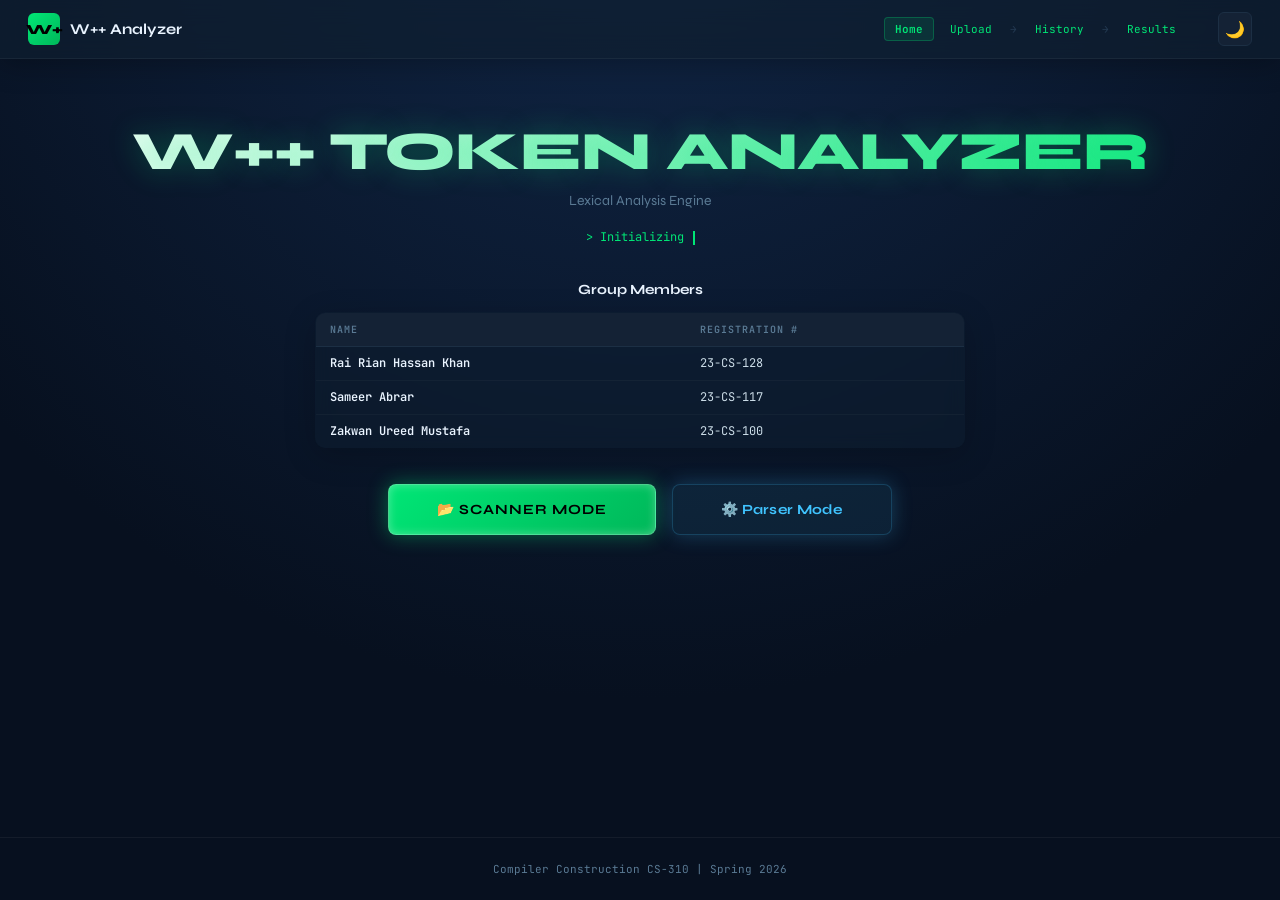
<file: index.html>
<!DOCTYPE html>
<html lang="en">
<head>
<meta charset="UTF-8">
<meta name="viewport" content="width=device-width, initial-scale=1.0">
<title>W++ Token Analyzer — Home</title>
<meta name="description" content="W++ Token Analyzer - Lexical Analysis Engine for CS-310 Compiler Construction">
<link rel="stylesheet" href="style.css">
</head>
<body>

<nav class="navbar">
  <div class="nav-logo" onclick="location.href='index.html'">
    <div class="nav-logo-icon">W+</div>
    <span>W++ Analyzer</span>
  </div>
  <div class="nav-breadcrumb">
    <span class="active">Home</span>
    <a href="upload.html">Upload</a>
    <span class="arrow">→</span>
    <a href="history.html">History</a>
    <span class="arrow">→</span>
    <a href="results.html">Results</a>
  </div>
  <div class="nav-right">
    <button class="theme-toggle" id="themeToggle" title="Toggle theme">🌙</button>
  </div>
</nav>

<section class="hero">
  <h1>W++ Token Analyzer</h1>
  <p class="subtitle">Lexical Analysis Engine</p>
  <div class="typewriter" id="typewriter"><span class="cursor"></span></div>

  <div class="members-section">
    <h3>Group Members</h3>
    <table class="data-table">
      <thead>
        <tr>
          <th>Name</th>
          <th>Registration #</th>
        </tr>
      </thead>
      <tbody>
        <tr>
          <td style="color:var(--text-bright);font-weight:600;">Rai Rian Hassan Khan</td>
          <td>23-CS-128</td>
        </tr>
        <tr>
          <td style="color:var(--text-bright);font-weight:600;">Sameer Abrar</td>
          <td>23-CS-117</td>
        </tr>
        <tr>
          <td style="color:var(--text-bright);font-weight:600;">Zakwan Ureed Mustafa</td>
          <td>23-CS-100</td>
        </tr>
      </tbody>
    </table>
  </div>

  <div style="display:flex;gap:16px;justify-content:center;margin-top:24px;flex-wrap:wrap;animation:fadeIn 1s ease;">
    <a href="workspace.html?mode=scanner" class="btn btn-primary btn-lg btn-pulse" id="scannerBtn" style="min-width:220px;font-family:var(--sans);font-weight:700;">📂 Scanner Mode</a>
    <a href="workspace.html?mode=parser" class="btn btn-blue btn-lg btn-pulse" id="parserBtn" style="min-width:220px;font-family:var(--sans);font-weight:700;box-shadow:0 0 20px rgba(64,196,255,0.25);">⚙️ Parser Mode</a>
  </div>
</section>

<footer class="footer">Compiler Construction CS-310 | Spring 2026</footer>

<script>
// ─── Typewriter effect ───
const lines = [
  '> Initializing W++ compiler engine...',
  '> Lexical scanning: token stream generated.',
  '> Syntax parsing: building AST tree...',
  '> Semantic analysis: checking types and scopes...',
  '> AST optimization: folding constants and dead code...',
  '> TAC generation: translating to Three-Address Code...',
  '> Ready.'
];
const el = document.getElementById('typewriter');
let li = 0, ci = 0;
function typeChar() {
  if (li >= lines.length) { el.innerHTML = lines[lines.length-1] + '<span class="cursor"></span>'; return; }
  const txt = lines.slice(0, li).join('  ') + (li > 0 ? '  ' : '') + lines[li].slice(0, ci + 1);
  el.innerHTML = txt + '<span class="cursor"></span>';
  ci++;
  if (ci >= lines[li].length) { li++; ci = 0; setTimeout(typeChar, 400); }
  else { setTimeout(typeChar, 40); }
}
setTimeout(typeChar, 600);

// ─── Theme toggle ───
const toggle = document.getElementById('themeToggle');
if (localStorage.getItem('wpp_theme') === 'light') { document.body.classList.add('light'); toggle.textContent = '☀'; }
toggle.addEventListener('click', () => {
  document.body.classList.toggle('light');
  const isLight = document.body.classList.contains('light');
  toggle.textContent = isLight ? '☀' : '🌙';
  localStorage.setItem('wpp_theme', isLight ? 'light' : 'dark');
});
</script>
</body>
</html>
</file>
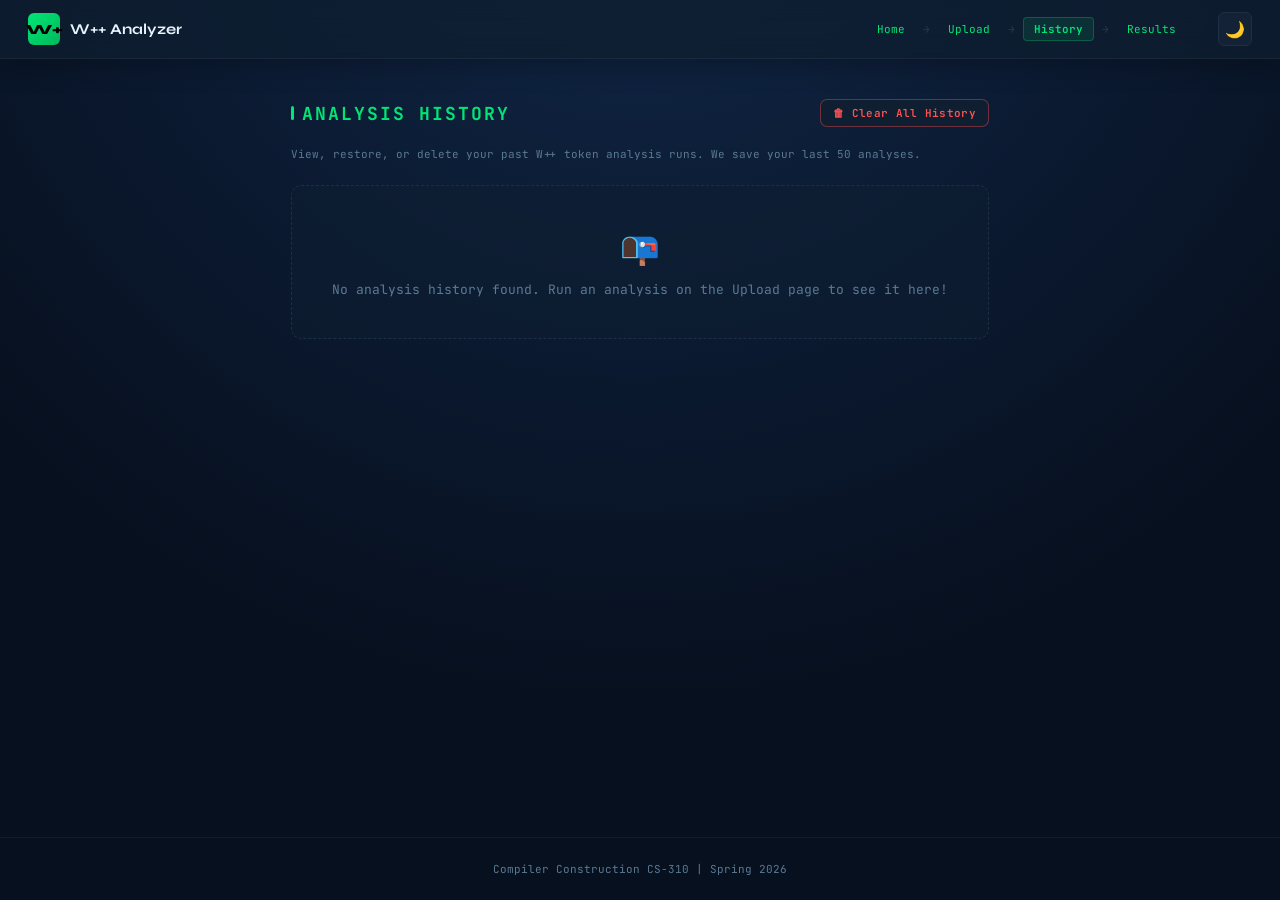
<file: history.html>
<!DOCTYPE html>
<html lang="en">
<head>
<meta charset="UTF-8">
<meta name="viewport" content="width=device-width, initial-scale=1.0">
<title>W++ Token Analyzer — History</title>
<meta name="description" content="View past analysis records for the W++ Token Analyzer">
<link rel="stylesheet" href="style.css">
</head>
<body>

<nav class="navbar">
  <div class="nav-logo" onclick="location.href='index.html'">
    <div class="nav-logo-icon">W+</div>
    <span>W++ Analyzer</span>
  </div>
  <div class="nav-breadcrumb">
    <a href="index.html">Home</a>
    <span class="arrow">→</span>
    <a href="upload.html">Upload</a>
    <span class="arrow">→</span>
    <span class="active">History</span>
    <span class="arrow">→</span>
    <a href="results.html">Results</a>
  </div>
  <div class="nav-right">
    <button class="theme-toggle" id="themeToggle" title="Toggle theme">🌙</button>
  </div>
</nav>

<div style="max-width:900px;margin:40px auto;padding:0 24px;">
  <div class="section-head" style="margin-bottom:20px;">
    <div class="section-title" style="font-size:18px;">Analysis History</div>
    <div class="section-meta">
      <button class="btn btn-secondary btn-sm" onclick="clearHistory()" style="border-color:rgba(255,82,82,0.4);color:var(--red);">🗑 Clear All History</button>
    </div>
  </div>
  <div class="section-desc" style="margin-bottom:24px;">View, restore, or delete your past W++ token analysis runs. We save your last 50 analyses.</div>

  <div id="historyContainer">
    <table class="data-table" id="historyTable">
      <thead>
        <tr>
          <th>Date & Time</th>
          <th>Filename</th>
          <th style="text-align:right;">Lines</th>
          <th style="text-align:right;">Tokens</th>
          <th style="text-align:center;">Actions</th>
        </tr>
      </thead>
      <tbody id="historyBody">
        <!-- History rows populated here -->
      </tbody>
    </table>
    <div id="emptyMsg" style="display:none; text-align:center; padding: 40px; color: var(--text-dim); background: rgba(15,30,48,0.5); border-radius: var(--radius); border: 1px dashed var(--border);">
      <div style="font-size:32px; margin-bottom:12px;">📭</div>
      No analysis history found. Run an analysis on the Upload page to see it here!
    </div>
  </div>
</div>

<footer class="footer">Compiler Construction CS-310 | Spring 2026</footer>

<script src="tokenizer.js"></script>
<script>
function renderHistory() {
  const history = JSON.parse(localStorage.getItem('wpp_history') || '[]');
  const tbody = document.getElementById('historyBody');
  const emptyMsg = document.getElementById('emptyMsg');
  const table = document.getElementById('historyTable');

  if (history.length === 0) {
    table.style.display = 'none';
    emptyMsg.style.display = 'block';
    return;
  }

  table.style.display = 'table';
  emptyMsg.style.display = 'none';
  tbody.innerHTML = '';

  history.forEach((entry, idx) => {
    const tr = document.createElement('tr');
    tr.innerHTML = `
      <td style="color:var(--text-dim);font-size:11px;">${entry.date}</td>
      <td style="color:var(--text-bright);font-weight:600;"><span class="file-name-badge" style="display:inline-block;padding:2px 8px;font-size:10px;">📄 ${escapeHtml(entry.filename)}</span></td>
      <td class="qty-cell">${entry.totalLines}</td>
      <td class="qty-cell" style="color:var(--green);">${entry.totalTokens}</td>
      <td style="text-align:center; display:flex; gap:6px; justify-content:center;">
        <button class="btn btn-primary btn-sm" onclick="loadRecord(${entry.id})" style="padding:4px 10px; font-size:10px;">▶ View Report</button>
        <button class="btn btn-secondary btn-sm" onclick="deleteRecord(${entry.id})" style="padding:4px 10px; font-size:10px;">🗑</button>
      </td>
    `;
    tbody.appendChild(tr);
  });
}

function loadRecord(id) {
  const history = JSON.parse(localStorage.getItem('wpp_history') || '[]');
  const record = history.find(r => r.id === id);
  if (record) {
    const tokens = tokenize(record.code);
    const stats = generateAllStats(tokens, record.code, record.filename);
    
    // Save to current active slots
    localStorage.setItem('wpp_tokens', JSON.stringify(tokens));
    localStorage.setItem('wpp_stats', JSON.stringify(stats));
    localStorage.setItem('wpp_source', record.code);
    localStorage.setItem('wpp_filename', record.filename);
    
    // Also push to history again to make it the most recent active one
    saveToHistory(record.filename, record.code, stats);
    
    window.location.href = 'results.html';
  }
}

function deleteRecord(id) {
  let history = JSON.parse(localStorage.getItem('wpp_history') || '[]');
  history = history.filter(r => r.id !== id);
  localStorage.setItem('wpp_history', JSON.stringify(history));
  renderHistory();
}

function clearHistory() {
  if(confirm("Are you sure you want to clear all history? This cannot be undone.")) {
    localStorage.removeItem('wpp_history');
    renderHistory();
  }
}

document.addEventListener('DOMContentLoaded', renderHistory);

// ─── Theme toggle ───
const toggle = document.getElementById('themeToggle');
if (localStorage.getItem('wpp_theme') === 'light') { document.body.classList.add('light'); toggle.textContent = '☀'; }
toggle.addEventListener('click', () => {
  document.body.classList.toggle('light');
  const isLight = document.body.classList.contains('light');
  toggle.textContent = isLight ? '☀' : '🌙';
  localStorage.setItem('wpp_theme', isLight ? 'light' : 'dark');
});
</script>
</body>
</html>
</file>
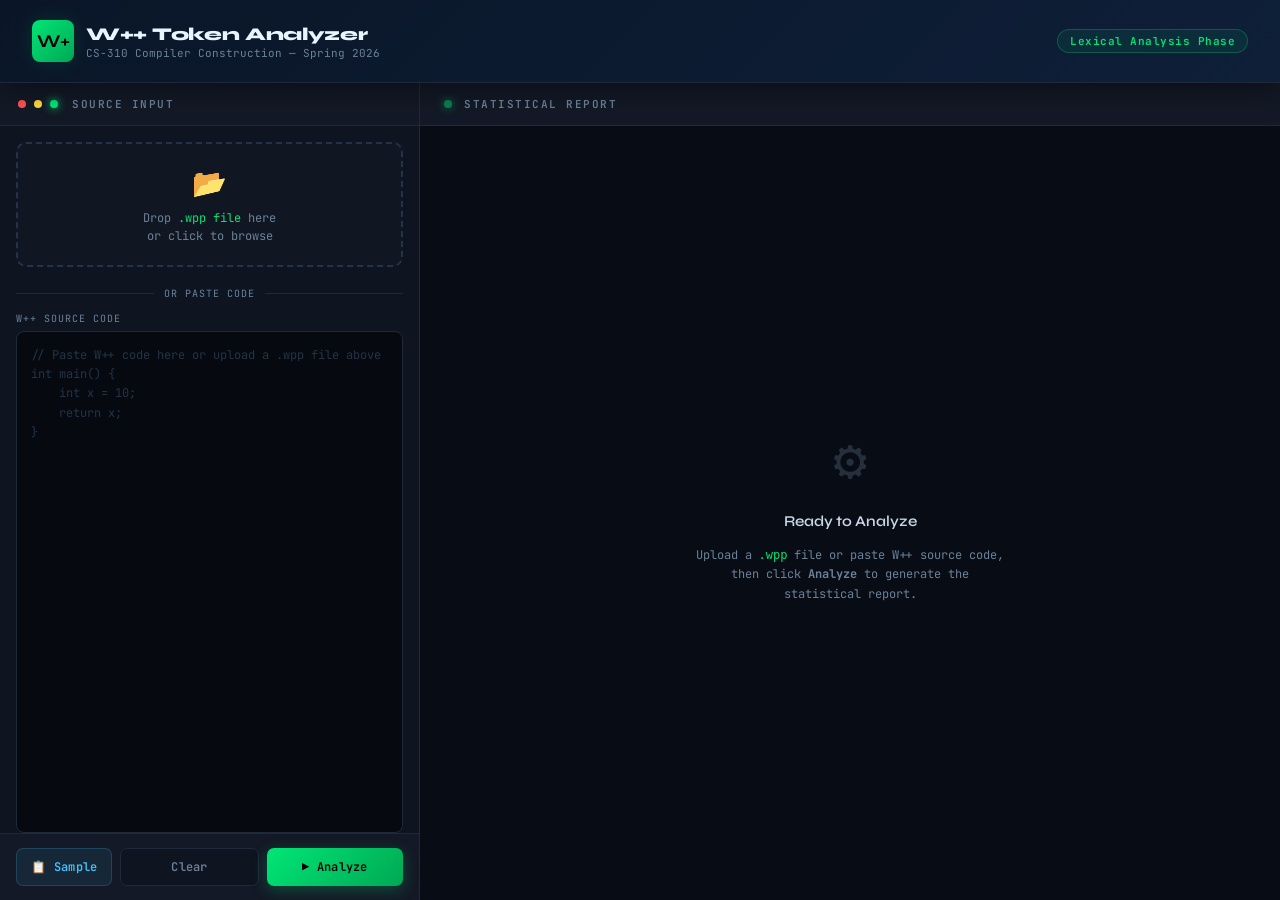
<file: project.html>
<!DOCTYPE html>
<html lang="en">
<head>
<meta charset="UTF-8">
<meta name="viewport" content="width=device-width, initial-scale=1.0">
<title>W++ Token Analyzer — CS-310</title>
<link rel="preconnect" href="https://fonts.googleapis.com">
<link href="https://fonts.googleapis.com/css2?family=JetBrains+Mono:ital,wght@0,300;0,400;0,500;0,600;0,700;1,400&family=Syne:wght@400;600;700;800&display=swap" rel="stylesheet">
<style>
  :root {
    --bg: #080c14;
    --panel: #0e1420;
    --panel2: #131926;
    --border: #1e2a3a;
    --border2: #243347;
    --green: #00e676;
    --green-dim: #00a854;
    --green-glow: rgba(0,230,118,0.12);
    --blue: #40c4ff;
    --yellow: #ffd740;
    --red: #ff5252;
    --purple: #ce93d8;
    --orange: #ffab40;
    --text: #c8d8e8;
    --text-dim: #6b8299;
    --text-bright: #e8f4ff;
    --mono: 'JetBrains Mono', 'Courier New', monospace;
    --sans: 'Syne', sans-serif;
  }

  * { margin: 0; padding: 0; box-sizing: border-box; }

  body {
    background: var(--bg);
    color: var(--text);
    font-family: var(--mono);
    min-height: 100vh;
    font-size: 13px;
  }

  /* ─── HEADER ─────────────────────────────── */
  .header {
    background: linear-gradient(135deg, #0a1628 0%, #0e1f38 100%);
    border-bottom: 1px solid var(--border);
    padding: 20px 32px;
    display: flex;
    align-items: center;
    gap: 20px;
    position: sticky;
    top: 0;
    z-index: 100;
    box-shadow: 0 4px 30px rgba(0,0,0,0.5);
  }

  .header-logo {
    display: flex;
    align-items: center;
    gap: 12px;
  }

  .logo-icon {
    width: 42px; height: 42px;
    background: linear-gradient(135deg, var(--green), var(--green-dim));
    border-radius: 8px;
    display: flex; align-items: center; justify-content: center;
    font-size: 18px; font-weight: 700;
    color: #000;
    box-shadow: 0 0 20px var(--green-glow);
    font-family: var(--sans);
  }

  .header-title {
    font-family: var(--sans);
  }

  .header-title h1 {
    font-size: 18px;
    font-weight: 800;
    color: var(--text-bright);
    letter-spacing: -0.3px;
  }

  .header-title p {
    font-size: 11px;
    color: var(--text-dim);
    margin-top: 1px;
    font-family: var(--mono);
  }

  .header-badge {
    margin-left: auto;
    background: rgba(0,230,118,0.08);
    border: 1px solid rgba(0,230,118,0.25);
    color: var(--green);
    padding: 4px 12px;
    border-radius: 20px;
    font-size: 11px;
    font-weight: 600;
    letter-spacing: 0.5px;
  }

  /* ─── MAIN LAYOUT ─────────────────────────── */
  .layout {
    display: grid;
    grid-template-columns: 420px 1fr;
    height: calc(100vh - 83px);
  }

  /* ─── LEFT PANEL ─────────────────────────── */
  .left-panel {
    background: var(--panel);
    border-right: 1px solid var(--border);
    display: flex;
    flex-direction: column;
    overflow: hidden;
  }

  .panel-header {
    padding: 14px 18px;
    border-bottom: 1px solid var(--border);
    display: flex;
    align-items: center;
    gap: 8px;
    background: var(--panel2);
  }

  .panel-header h2 {
    font-size: 11px;
    text-transform: uppercase;
    letter-spacing: 1.5px;
    color: var(--text-dim);
    font-weight: 600;
  }

  .dot { width: 8px; height: 8px; border-radius: 50%; }
  .dot-green { background: var(--green); box-shadow: 0 0 8px var(--green); }
  .dot-yellow { background: var(--yellow); }
  .dot-red { background: var(--red); }

  .file-upload-area {
    margin: 16px;
    border: 2px dashed var(--border2);
    border-radius: 10px;
    padding: 20px;
    text-align: center;
    cursor: pointer;
    transition: all 0.2s;
    background: rgba(255,255,255,0.01);
    position: relative;
  }

  .file-upload-area:hover, .file-upload-area.drag-over {
    border-color: var(--green-dim);
    background: var(--green-glow);
  }

  .file-upload-area input[type="file"] {
    position: absolute; inset: 0; opacity: 0; cursor: pointer; width: 100%; height: 100%;
  }

  .upload-icon { font-size: 28px; margin-bottom: 8px; }
  .upload-text { color: var(--text-dim); font-size: 12px; line-height: 1.5; }
  .upload-text span { color: var(--green); }

  .filename-display {
    margin: 0 16px 8px;
    padding: 6px 12px;
    background: rgba(0,230,118,0.06);
    border: 1px solid rgba(0,230,118,0.2);
    border-radius: 6px;
    font-size: 11px;
    color: var(--green);
    display: none;
    align-items: center;
    gap: 6px;
  }

  .filename-display.show { display: flex; }

  .divider {
    display: flex;
    align-items: center;
    gap: 10px;
    padding: 0 16px;
    margin: 4px 0;
    color: var(--text-dim);
    font-size: 10px;
    text-transform: uppercase;
    letter-spacing: 1px;
  }
  .divider::before, .divider::after {
    content: ''; flex: 1; height: 1px; background: var(--border);
  }

  .code-editor {
    flex: 1;
    margin: 8px 16px 0;
    display: flex;
    flex-direction: column;
    min-height: 0;
  }

  .code-editor label {
    font-size: 10px;
    color: var(--text-dim);
    text-transform: uppercase;
    letter-spacing: 1px;
    margin-bottom: 6px;
    display: block;
  }

  textarea#codeInput {
    flex: 1;
    width: 100%;
    background: #060a10;
    border: 1px solid var(--border);
    border-radius: 8px;
    color: var(--text);
    font-family: var(--mono);
    font-size: 12px;
    line-height: 1.6;
    padding: 14px;
    resize: none;
    outline: none;
    transition: border-color 0.2s;
    tab-size: 2;
  }

  textarea#codeInput:focus {
    border-color: var(--green-dim);
    box-shadow: 0 0 0 2px rgba(0,168,84,0.1);
  }

  textarea#codeInput::placeholder {
    color: var(--border2);
  }

  .action-bar {
    padding: 14px 16px;
    display: flex;
    gap: 8px;
    border-top: 1px solid var(--border);
    background: var(--panel2);
  }

  .btn {
    flex: 1;
    padding: 10px 16px;
    border: none;
    border-radius: 7px;
    cursor: pointer;
    font-family: var(--mono);
    font-size: 12px;
    font-weight: 600;
    transition: all 0.18s;
    letter-spacing: 0.3px;
  }

  .btn-primary {
    background: linear-gradient(135deg, var(--green), var(--green-dim));
    color: #000;
    box-shadow: 0 4px 15px rgba(0,230,118,0.25);
  }

  .btn-primary:hover {
    transform: translateY(-1px);
    box-shadow: 0 6px 20px rgba(0,230,118,0.35);
  }

  .btn-secondary {
    background: var(--panel);
    color: var(--text-dim);
    border: 1px solid var(--border);
  }

  .btn-secondary:hover {
    border-color: var(--border2);
    color: var(--text);
  }

  .btn-sample {
    background: rgba(64,196,255,0.08);
    color: var(--blue);
    border: 1px solid rgba(64,196,255,0.2);
    flex: 0 0 auto;
    padding: 10px 14px;
  }

  .btn-sample:hover {
    background: rgba(64,196,255,0.15);
  }

  /* ─── RIGHT PANEL ─────────────────────────── */
  .right-panel {
    display: flex;
    flex-direction: column;
    overflow: hidden;
  }

  .report-header {
    padding: 14px 24px;
    border-bottom: 1px solid var(--border);
    display: flex;
    align-items: center;
    gap: 12px;
    background: var(--panel2);
    flex-shrink: 0;
  }

  .report-header h2 {
    font-size: 11px;
    text-transform: uppercase;
    letter-spacing: 1.5px;
    color: var(--text-dim);
    font-weight: 600;
  }

  .report-tabs {
    display: flex;
    gap: 4px;
    margin-left: auto;
  }

  .tab-btn {
    padding: 5px 12px;
    border: 1px solid var(--border);
    background: transparent;
    color: var(--text-dim);
    font-family: var(--mono);
    font-size: 10px;
    border-radius: 5px;
    cursor: pointer;
    transition: all 0.15s;
    text-transform: uppercase;
    letter-spacing: 0.5px;
  }

  .tab-btn.active, .tab-btn:hover {
    background: rgba(0,230,118,0.08);
    border-color: rgba(0,230,118,0.3);
    color: var(--green);
  }

  .report-content {
    flex: 1;
    overflow-y: auto;
    padding: 24px;
    scroll-behavior: smooth;
  }

  .report-content::-webkit-scrollbar { width: 6px; }
  .report-content::-webkit-scrollbar-track { background: transparent; }
  .report-content::-webkit-scrollbar-thumb { background: var(--border2); border-radius: 3px; }

  /* ─── WELCOME STATE ─────────────────────────── */
  .welcome-state {
    display: flex;
    flex-direction: column;
    align-items: center;
    justify-content: center;
    height: 100%;
    gap: 16px;
    color: var(--text-dim);
    text-align: center;
  }

  .welcome-state .big-icon { font-size: 56px; opacity: 0.3; }

  .welcome-state h3 {
    font-size: 15px;
    color: var(--text);
    font-family: var(--sans);
    font-weight: 600;
  }

  .welcome-state p { font-size: 12px; line-height: 1.6; max-width: 320px; }

  /* ─── REPORT SECTIONS ─────────────────────── */
  .report-section {
    margin-bottom: 32px;
    animation: fadeIn 0.3s ease;
  }

  @keyframes fadeIn {
    from { opacity: 0; transform: translateY(8px); }
    to { opacity: 1; transform: translateY(0); }
  }

  .section-title {
    font-size: 10px;
    text-transform: uppercase;
    letter-spacing: 2px;
    color: var(--green);
    font-weight: 700;
    margin-bottom: 12px;
    padding-bottom: 8px;
    border-bottom: 1px solid var(--border);
    display: flex;
    align-items: center;
    gap: 8px;
  }

  .section-title::before {
    content: '';
    width: 3px; height: 14px;
    background: var(--green);
    border-radius: 2px;
    display: block;
  }

  /* ─── STAT CARDS ─────────────────────────── */
  .stat-cards {
    display: grid;
    grid-template-columns: repeat(4, 1fr);
    gap: 10px;
    margin-bottom: 24px;
  }

  .stat-card {
    background: var(--panel);
    border: 1px solid var(--border);
    border-radius: 10px;
    padding: 14px 16px;
    transition: border-color 0.2s;
  }

  .stat-card:hover { border-color: var(--border2); }

  .stat-card .label {
    font-size: 10px;
    color: var(--text-dim);
    text-transform: uppercase;
    letter-spacing: 0.8px;
    margin-bottom: 6px;
  }

  .stat-card .value {
    font-size: 24px;
    font-weight: 700;
    color: var(--text-bright);
    line-height: 1;
  }

  .stat-card .sublabel {
    font-size: 10px;
    color: var(--text-dim);
    margin-top: 4px;
  }

  .stat-card.highlight { border-color: rgba(0,230,118,0.3); }
  .stat-card.highlight .value { color: var(--green); }

  /* ─── TABLES ─────────────────────────── */
  .data-table {
    width: 100%;
    border-collapse: collapse;
    font-size: 12px;
    background: var(--panel);
    border-radius: 10px;
    overflow: hidden;
    border: 1px solid var(--border);
  }

  .data-table thead tr {
    background: var(--panel2);
    border-bottom: 1px solid var(--border);
  }

  .data-table th {
    padding: 10px 14px;
    text-align: left;
    font-size: 10px;
    text-transform: uppercase;
    letter-spacing: 1px;
    color: var(--text-dim);
    font-weight: 600;
    white-space: nowrap;
  }

  .data-table tbody tr {
    border-bottom: 1px solid var(--border);
    transition: background 0.15s;
  }

  .data-table tbody tr:last-child { border-bottom: none; }
  .data-table tbody tr:hover { background: rgba(255,255,255,0.02); }

  .data-table td {
    padding: 8px 14px;
    vertical-align: middle;
    line-height: 1.4;
  }

  /* Category badges */
  .cat-badge {
    display: inline-block;
    padding: 2px 8px;
    border-radius: 4px;
    font-size: 10px;
    font-weight: 600;
    letter-spacing: 0.3px;
  }

  .cat-KEYWORD    { background: rgba(206,147,216,0.15); color: var(--purple); border: 1px solid rgba(206,147,216,0.3); }
  .cat-IDENTIFIER { background: rgba(64,196,255,0.12);  color: var(--blue);   border: 1px solid rgba(64,196,255,0.3); }
  .cat-LITERAL    { background: rgba(255,215,64,0.12);  color: var(--yellow); border: 1px solid rgba(255,215,64,0.3); }
  .cat-OPERATOR   { background: rgba(255,82,82,0.12);   color: var(--red);    border: 1px solid rgba(255,82,82,0.3); }
  .cat-SEPARATOR  { background: rgba(0,230,118,0.10);   color: var(--green);  border: 1px solid rgba(0,230,118,0.25); }
  .cat-COMMENT    { background: rgba(107,130,153,0.15); color: var(--text-dim); border: 1px solid var(--border); }

  .token-type-cell { font-family: var(--mono); font-size: 11px; color: var(--text-bright); }

  .qty-cell { font-weight: 700; color: var(--text-bright); text-align: right; }

  .pct-bar {
    display: flex;
    align-items: center;
    gap: 8px;
  }

  .pct-bar-bg {
    height: 4px;
    width: 60px;
    background: var(--border);
    border-radius: 2px;
    overflow: hidden;
  }

  .pct-bar-fill {
    height: 100%;
    border-radius: 2px;
    background: var(--green);
    transition: width 0.4s ease;
  }

  .lines-cell {
    font-size: 11px;
    color: var(--text-dim);
    max-width: 200px;
    word-break: break-all;
  }

  .ignored-cell { font-style: italic; color: var(--text-dim); font-size: 11px; }

  /* Summary box */
  .summary-box {
    background: var(--panel);
    border: 1px solid var(--border);
    border-radius: 10px;
    padding: 20px 24px;
    display: grid;
    grid-template-columns: 1fr 1fr;
    gap: 10px 32px;
  }

  .summary-row {
    display: flex;
    align-items: baseline;
    gap: 8px;
    padding: 4px 0;
    border-bottom: 1px dashed rgba(255,255,255,0.04);
  }

  .summary-row:last-child { border-bottom: none; }

  .summary-key {
    font-size: 11px;
    color: var(--text-dim);
    flex-shrink: 0;
  }

  .summary-val {
    font-size: 12px;
    color: var(--text-bright);
    font-weight: 600;
    margin-left: auto;
    text-align: right;
  }

  .summary-val.highlight-green { color: var(--green); }
  .summary-val.highlight-yellow { color: var(--yellow); }
  .summary-val.highlight-blue { color: var(--blue); }

  /* Category breakdown */
  .cat-breakdown {
    background: var(--panel);
    border: 1px solid var(--border);
    border-radius: 10px;
    overflow: hidden;
  }

  .cat-row {
    display: flex;
    align-items: center;
    gap: 14px;
    padding: 10px 18px;
    border-bottom: 1px solid var(--border);
  }

  .cat-row:last-child { border-bottom: none; }

  .cat-row-name { font-size: 11px; width: 110px; font-weight: 600; }
  .cat-row-bar-wrap { flex: 1; height: 8px; background: var(--border); border-radius: 4px; overflow: hidden; }
  .cat-row-bar { height: 100%; border-radius: 4px; transition: width 0.5s; }
  .cat-row-stats { font-size: 11px; color: var(--text-dim); width: 100px; text-align: right; }

  /* Raw report view */
  .raw-report {
    background: #060a10;
    border: 1px solid var(--border);
    border-radius: 10px;
    padding: 20px;
    white-space: pre;
    font-family: var(--mono);
    font-size: 11.5px;
    line-height: 1.65;
    color: var(--text);
    overflow-x: auto;
    max-height: 80vh;
    overflow-y: auto;
  }

  .raw-report .r-header { color: var(--green); font-weight: 700; }
  .raw-report .r-section { color: var(--blue); font-weight: 600; }
  .raw-report .r-divider { color: var(--border2); }

  /* Download bar */
  .download-bar {
    display: flex;
    gap: 8px;
    margin-top: 12px;
  }

  .btn-download {
    padding: 8px 18px;
    border: 1px solid var(--border2);
    background: var(--panel);
    color: var(--text-dim);
    font-family: var(--mono);
    font-size: 11px;
    border-radius: 6px;
    cursor: pointer;
    transition: all 0.15s;
  }

  .btn-download:hover {
    border-color: var(--green-dim);
    color: var(--green);
    background: rgba(0,230,118,0.05);
  }

  /* Scroll to section nav */
  .section-nav {
    display: flex;
    gap: 6px;
    flex-wrap: wrap;
    margin-bottom: 20px;
  }

  .sec-link {
    padding: 4px 10px;
    border: 1px solid var(--border);
    background: var(--panel2);
    color: var(--text-dim);
    font-size: 10px;
    border-radius: 4px;
    cursor: pointer;
    text-decoration: none;
    transition: all 0.15s;
    text-transform: uppercase;
    letter-spacing: 0.5px;
  }

  .sec-link:hover {
    border-color: var(--green-dim);
    color: var(--green);
  }

  /* Loading state */
  .analyzing {
    display: flex;
    align-items: center;
    gap: 12px;
    color: var(--green);
    font-size: 13px;
    padding: 20px;
  }

  .spinner {
    width: 18px; height: 18px;
    border: 2px solid rgba(0,230,118,0.2);
    border-top-color: var(--green);
    border-radius: 50%;
    animation: spin 0.7s linear infinite;
  }

  @keyframes spin { to { transform: rotate(360deg); } }

  /* Error state */
  .error-msg {
    background: rgba(255,82,82,0.08);
    border: 1px solid rgba(255,82,82,0.25);
    color: var(--red);
    padding: 12px 16px;
    border-radius: 8px;
    font-size: 12px;
  }

  /* Responsive */
  @media (max-width: 900px) {
    .layout { grid-template-columns: 1fr; height: auto; }
    .left-panel { height: 60vh; }
    .stat-cards { grid-template-columns: repeat(2, 1fr); }
  }
</style>
</head>
<body>

<header class="header">
  <div class="header-logo">
    <div class="logo-icon">W+</div>
    <div class="header-title">
      <h1>W++ Token Analyzer</h1>
      <p>CS-310 Compiler Construction — Spring 2026</p>
    </div>
  </div>
  <div class="header-badge">Lexical Analysis Phase</div>
</header>

<div class="layout">

  <!-- ── LEFT PANEL ── -->
  <aside class="left-panel">
    <div class="panel-header">
      <div class="dot dot-red"></div>
      <div class="dot dot-yellow"></div>
      <div class="dot dot-green"></div>
      <h2 style="margin-left:6px;">Source Input</h2>
    </div>

    <div class="file-upload-area" id="dropZone">
      <input type="file" id="fileInput" accept=".wpp,.txt">
      <div class="upload-icon">📂</div>
      <div class="upload-text">
        Drop <span>.wpp file</span> here<br>
        or click to browse
      </div>
    </div>

    <div class="filename-display" id="filenameDisplay">
      <span>📄</span>
      <span id="filenameText"></span>
    </div>

    <div class="divider">or paste code</div>

    <div class="code-editor">
      <label>W++ Source Code</label>
      <textarea id="codeInput" placeholder="// Paste W++ code here or upload a .wpp file above
int main() {
    int x = 10;
    return x;
}"></textarea>
    </div>

    <div class="action-bar">
      <button class="btn btn-sample" onclick="loadSample()" title="Load the test program from the assignment">📋 Sample</button>
      <button class="btn btn-secondary" onclick="clearAll()">Clear</button>
      <button class="btn btn-primary" onclick="analyzeCode()">▶ Analyze</button>
    </div>
  </aside>

  <!-- ── RIGHT PANEL ── -->
  <main class="right-panel">
    <div class="report-header">
      <span class="dot dot-green" style="opacity:0.5"></span>
      <h2>Statistical Report</h2>
      <div class="report-tabs" id="reportTabs" style="display:none;">
        <button class="tab-btn active" onclick="switchView('visual', this)">Visual</button>
        <button class="tab-btn" onclick="switchView('raw', this)">Raw Text</button>
      </div>
    </div>

    <div class="report-content" id="reportContent">
      <div class="welcome-state">
        <div class="big-icon">⚙️</div>
        <h3>Ready to Analyze</h3>
        <p>Upload a <code style="color:var(--green)">.wpp</code> file or paste W++ source code, then click <strong>Analyze</strong> to generate the statistical report.</p>
      </div>
    </div>
  </main>

</div>

<script>
// ═══════════════════════════════════════════════════════════════
//  W++ TOKENIZER  —  CS-310 Compiler Construction
// ═══════════════════════════════════════════════════════════════

const KEYWORDS = new Set([
  'int','float','double','char','string','if','else','while',
  'for','return','print','read','true','false','bool','void','main'
]);

const KEYWORD_MAP = {
  'int':'KEYWORD_INT','float':'KEYWORD_FLOAT','double':'KEYWORD_DOUBLE',
  'char':'KEYWORD_CHAR','string':'KEYWORD_STRING','if':'KEYWORD_IF',
  'else':'KEYWORD_ELSE','while':'KEYWORD_WHILE','for':'KEYWORD_FOR',
  'return':'KEYWORD_RETURN','print':'KEYWORD_PRINT','read':'KEYWORD_READ',
  'true':'KEYWORD_TRUE','false':'KEYWORD_FALSE','bool':'KEYWORD_BOOL',
  'void':'KEYWORD_VOID','main':'KEYWORD_MAIN'
};

function tokenize(source) {
  const tokens = [];
  let i = 0, line = 1;
  const len = source.length;

  while (i < len) {
    const ch = source[i];

    // ── Newline
    if (ch === '\r') { i++; continue; }
    if (ch === '\n') { line++; i++; continue; }

    // ── Whitespace / Tab
    if (ch === ' ' || ch === '\t') { i++; continue; }

    // ── Single-line comment  //
    if (ch === '/' && source[i+1] === '/') {
      const sl = line, start = i;
      while (i < len && source[i] !== '\n') i++;
      tokens.push({ type:'COMMENT', category:'COMMENT', value: source.slice(start,i), line: sl });
      continue;
    }

    // ── Multi-line comment  /* */
    if (ch === '/' && source[i+1] === '*') {
      const sl = line, start = i;
      i += 2;
      while (i < len && !(source[i]==='*' && source[i+1]==='/')) {
        if (source[i] === '\n') line++;
        i++;
      }
      i += 2;
      tokens.push({ type:'COMMENT', category:'COMMENT', value: source.slice(start,i), line: sl });
      continue;
    }

    // ── String literal  "..."
    if (ch === '"') {
      const sl = line, start = i; i++;
      while (i < len && source[i] !== '"') {
        if (source[i] === '\\') i++;  // skip escape
        i++;
      }
      i++; // closing "
      tokens.push({ type:'LITERAL_STRING', category:'LITERAL', value: source.slice(start,i), line: sl });
      continue;
    }

    // ── Char literal  '.'
    if (ch === "'") {
      const sl = line, start = i; i++;
      if (source[i] === '\\') { i++; }  // escape sequence
      i++;  // the char itself
      if (source[i] === "'") i++;  // closing '
      tokens.push({ type:'LITERAL_CHAR', category:'LITERAL', value: source.slice(start,i), line: sl });
      continue;
    }

    // ── Two-character operators (check BEFORE single-char)
    const two = source.slice(i, i+2);
    const twoOps = {
      '<=':'OPERATOR_LTE','>=':'OPERATOR_GTE','==':'OPERATOR_EQ',
      '!=':'OPERATOR_NEQ','&&':'OPERATOR_AND','||':'OPERATOR_OR'
    };
    if (twoOps[two]) {
      tokens.push({ type: twoOps[two], category:'OPERATOR', value: two, line });
      i += 2; continue;
    }

    // ── Single-character operators
    const oneOps = {
      '=':'OPERATOR_ASSIGN','+':'OPERATOR_PLUS','-':'OPERATOR_MINUS',
      '*':'OPERATOR_MULT','/':'OPERATOR_DIV','%':'OPERATOR_MOD',
      '<':'OPERATOR_LT','>':'OPERATOR_GT','!':'OPERATOR_NOT'
    };
    if (oneOps[ch]) {
      tokens.push({ type: oneOps[ch], category:'OPERATOR', value: ch, line });
      i++; continue;
    }

    // ── Separators
    const seps = {
      ';':'SEPARATOR_SEMICOLON',',':'SEPARATOR_COMMA',
      '(':'SEPARATOR_LPAREN',')':'SEPARATOR_RPAREN',
      '{':'SEPARATOR_LBRACE','}':'SEPARATOR_RBRACE'
    };
    if (seps[ch]) {
      tokens.push({ type: seps[ch], category:'SEPARATOR', value: ch, line });
      i++; continue;
    }

    // ── Number literals (integer or float)
    if (/[0-9]/.test(ch)) {
      const sl = line; let val = '';
      while (i < len && /[0-9]/.test(source[i])) { val += source[i]; i++; }
      if (source[i] === '.') {
        val += '.'; i++;
        if (/[0-9]/.test(source[i])) {
          while (i < len && /[0-9]/.test(source[i])) { val += source[i]; i++; }
        }
        tokens.push({ type:'LITERAL_FLOAT', category:'LITERAL', value: val, line: sl });
      } else {
        tokens.push({ type:'LITERAL_INTEGER', category:'LITERAL', value: val, line: sl });
      }
      continue;
    }

    // ── Identifiers and Keywords
    if (/[a-zA-Z_]/.test(ch)) {
      const sl = line; let val = '';
      while (i < len && /[a-zA-Z0-9_]/.test(source[i])) { val += source[i]; i++; }
      if (KEYWORDS.has(val)) {
        tokens.push({ type: KEYWORD_MAP[val] || 'KEYWORD_'+val.toUpperCase(), category:'KEYWORD', value: val, line: sl });
      } else {
        tokens.push({ type:'IDENTIFIER', category:'IDENTIFIER', value: val, line: sl });
      }
      continue;
    }

    // ── Unknown — skip silently
    i++;
  }

  return tokens;
}

// ═══════════════════════════════════════════════════════════════
//  REPORT GENERATOR
// ═══════════════════════════════════════════════════════════════

function generateStats(tokens, totalLines, filename) {
  const allTokens   = tokens;
  const mainTokens  = tokens.filter(t => t.category !== 'COMMENT');
  const totalTokens = mainTokens.length;

  // Lines with at least one non-comment token
  const codeLineSet = new Set(mainTokens.map(t => t.line));
  const linesWithCode = codeLineSet.size;
  const emptyIgnored  = totalLines - linesWithCode;

  // ── Token Type Summary
  const typeMap = {};
  for (const tok of mainTokens) {
    if (!typeMap[tok.type]) {
      typeMap[tok.type] = { type: tok.type, category: tok.category, count: 0, lines: new Set() };
    }
    typeMap[tok.type].count++;
    typeMap[tok.type].lines.add(tok.line);
  }

  // ── Line-wise Distribution
  const lineMap = {};
  for (const tok of mainTokens) {
    lineMap[tok.line] = (lineMap[tok.line] || 0) + 1;
  }

  // ── Identifier Statistics
  const identMap = {};
  for (const tok of mainTokens.filter(t => t.category === 'IDENTIFIER')) {
    if (!identMap[tok.value]) identMap[tok.value] = { name: tok.value, count: 0, lines: new Set() };
    identMap[tok.value].count++;
    identMap[tok.value].lines.add(tok.line);
  }

  // ── Literal Statistics
  const litMap = {};
  for (const tok of mainTokens.filter(t => t.category === 'LITERAL')) {
    const key = tok.value + '||' + tok.type;
    if (!litMap[key]) {
      litMap[key] = { value: tok.value, type: tok.type.replace('LITERAL_',''), count: 0, lines: new Set() };
    }
    litMap[key].count++;
    litMap[key].lines.add(tok.line);
  }

  // ── Category Breakdown
  const catMap = {};
  for (const tok of mainTokens) {
    catMap[tok.category] = (catMap[tok.category] || 0) + 1;
  }
  const allCats = ['KEYWORD','IDENTIFIER','LITERAL','OPERATOR','SEPARATOR','COMMENT'];
  for (const c of allCats) { if (!catMap[c]) catMap[c] = 0; }

  // ── Most/Least Frequent Token Type
  const typeArr = Object.values(typeMap).sort((a, b) => b.count - a.count);
  const mostFreq  = typeArr[0]  || { type:'N/A', count:0 };
  const leastFreq = typeArr[typeArr.length - 1] || { type:'N/A', count:0 };

  // ── Line stats
  const lineArr = Object.entries(lineMap).map(([l,c]) => ({ line: +l, count: c }));
  const maxLine = lineArr.length ? lineArr.reduce((a,b) => b.count>a.count?b:a) : { line:0, count:0 };
  const minLine = lineArr.length ? lineArr.reduce((a,b) => b.count<a.count?b:a) : { line:0, count:0 };
  const avgPerLine = linesWithCode ? (totalTokens / linesWithCode).toFixed(2) : '0.00';

  return {
    filename, totalLines, totalTokens, linesWithCode, emptyIgnored,
    typeMap, typeArr, lineMap, identMap, litMap, catMap,
    mostFreq, leastFreq, uniqueTypes: typeArr.length,
    maxLine, minLine, avgPerLine
  };
}

// ═══════════════════════════════════════════════════════════════
//  VISUAL REPORT BUILDER (HTML tables)
// ═══════════════════════════════════════════════════════════════

function buildVisualReport(stats) {
  const { filename, totalLines, totalTokens, linesWithCode, emptyIgnored,
          typeMap, typeArr, lineMap, identMap, litMap, catMap,
          mostFreq, leastFreq, uniqueTypes, maxLine, minLine, avgPerLine } = stats;

  const cats = ['KEYWORD','IDENTIFIER','LITERAL','OPERATOR','SEPARATOR'];
  const catColors = {
    KEYWORD:'#7c4dff',IDENTIFIER:'#40c4ff',LITERAL:'#ffd740',
    OPERATOR:'#ff5252',SEPARATOR:'#00e676',COMMENT:'#6b8299'
  };

  let html = `
  <!-- Quick nav -->
  <div class="section-nav">
    <a class="sec-link" href="#sec-header">Header</a>
    <a class="sec-link" href="#sec1">1. Token Summary</a>
    <a class="sec-link" href="#sec2">2. Line Distribution</a>
    <a class="sec-link" href="#sec3">3. Identifiers</a>
    <a class="sec-link" href="#sec4">4. Literals</a>
    <a class="sec-link" href="#sec5">5. Overall Summary</a>
    <a class="sec-link" href="#sec6">6. Category Breakdown</a>
  </div>

  <!-- ── HEADER ── -->
  <div class="report-section" id="sec-header">
    <div class="section-title">W++ Token Analyzer — Statistical Report</div>
    <div class="stat-cards">
      <div class="stat-card">
        <div class="label">Input File</div>
        <div class="value" style="font-size:14px;margin-top:4px;">\${filename}</div>
      </div>
      <div class="stat-card highlight">
        <div class="label">Total Tokens</div>
        <div class="value">\${totalTokens}</div>
        <div class="sublabel">non-comment</div>
      </div>
      <div class="stat-card">
        <div class="label">Total Lines</div>
        <div class="value">\${totalLines}</div>
      </div>
      <div class="stat-card">
        <div class="label">Lines with Code</div>
        <div class="value">\${linesWithCode}</div>
        <div class="sublabel">\${emptyIgnored} empty/ignored</div>
      </div>
    </div>
  </div>

  <!-- ── SECTION 1: TOKEN TYPE SUMMARY ── -->
  <div class="report-section" id="sec1">
    <div class="section-title">1. Token Type Summary</div>
    <table class="data-table">
      <thead>
        <tr>
          <th>Category</th>
          <th>Token Type</th>
          <th style="text-align:right;">Qty</th>
          <th>Percentage</th>
          <th>Lines</th>
        </tr>
      </thead>
      <tbody>`;

  // Group by category order
  const catOrder = ['KEYWORD','IDENTIFIER','LITERAL','OPERATOR','SEPARATOR'];
  const grouped = {};
  for (const cat of catOrder) grouped[cat] = [];
  for (const t of typeArr) {
    if (grouped[t.category]) grouped[t.category].push(t);
  }

  for (const cat of catOrder) {
    for (const t of grouped[cat]) {
      const pct = ((t.count / totalTokens)*100).toFixed(2);
      const linesStr = [...t.lines].sort((a,b)=>a-b).join(', ');
      html += `
        <tr>
          <td><span class="cat-badge cat-\${cat}">\${cat}</span></td>
          <td class="token-type-cell">\${t.type}</td>
          <td class="qty-cell">\${t.count}</td>
          <td>
            <div class="pct-bar">
              <div class="pct-bar-bg"><div class="pct-bar-fill" style="width:\${Math.min(pct*3,100)}%"></div></div>
              <span style="font-size:11px;color:var(--text-dim);">\${pct}%</span>
            </div>
          </td>
          <td class="lines-cell">\${linesStr}</td>
        </tr>`;
    }
  }

  // COMMENT and WHITESPACE rows (ignored)
  html += `
        <tr>
          <td><span class="cat-badge cat-COMMENT">COMMENT</span></td>
          <td class="token-type-cell">COMMENT</td>
          <td class="qty-cell">0</td>
          <td><span class="ignored-cell">(ignored)</span></td>
          <td class="ignored-cell">(ignored)</td>
        </tr>
        <tr>
          <td><span class="cat-badge cat-COMMENT">WHITESPACE</span></td>
          <td class="token-type-cell">WHITESPACE</td>
          <td class="qty-cell">0</td>
          <td><span class="ignored-cell">(ignored)</span></td>
          <td class="ignored-cell">(ignored)</td>
        </tr>
      </tbody>
    </table>
  </div>

  <!-- ── SECTION 2: LINE-WISE DISTRIBUTION ── -->
  <div class="report-section" id="sec2">
    <div class="section-title">2. Line-wise Token Distribution</div>
    <table class="data-table">
      <thead>
        <tr>
          <th>Line #</th>
          <th>Total Tokens</th>
          <th>Distribution</th>
        </tr>
      </thead>
      <tbody>`;

  const maxCount = Math.max(...Object.values(lineMap), 1);
  for (const [lineNum, count] of Object.entries(lineMap).sort((a,b) => +a[0] - +b[0])) {
    const barW = Math.round((count / maxCount) * 100);
    html += `
        <tr>
          <td style="color:var(--text-dim);font-size:11px;">Line \${lineNum}</td>
          <td style="font-weight:600;">\${count}</td>
          <td>
            <div style="display:flex;align-items:center;gap:8px;">
              <div style="flex:1;height:6px;background:var(--border);border-radius:3px;max-width:200px;">
                <div style="width:\${barW}%;height:100%;background:var(--blue);border-radius:3px;opacity:0.7;"></div>
              </div>
            </div>
          </td>
        </tr>`;
  }

  html += `
      </tbody>
    </table>
  </div>

  <!-- ── SECTION 3: IDENTIFIER STATISTICS ── -->
  <div class="report-section" id="sec3">
    <div class="section-title">3. Identifier Statistics</div>`;

  if (Object.keys(identMap).length === 0) {
    html += `<p style="color:var(--text-dim);font-size:12px;">No identifiers found.</p>`;
  } else {
    html += `
    <table class="data-table">
      <thead>
        <tr>
          <th>Identifier</th>
          <th style="text-align:right;">Frequency</th>
          <th>Lines</th>
        </tr>
      </thead>
      <tbody>`;
    for (const id of Object.values(identMap).sort((a,b) => b.count - a.count)) {
      html += `
        <tr>
          <td style="color:var(--blue);font-weight:600;">\${id.name}</td>
          <td class="qty-cell">\${id.count}</td>
          <td class="lines-cell">\${[...id.lines].sort((a,b)=>a-b).join(', ')}</td>
        </tr>`;
    }
    html += `</tbody></table>`;
  }

  html += `</div>

  <!-- ── SECTION 4: LITERAL STATISTICS ── -->
  <div class="report-section" id="sec4">
    <div class="section-title">4. Literal Statistics</div>`;

  if (Object.keys(litMap).length === 0) {
    html += `<p style="color:var(--text-dim);font-size:12px;">No literals found.</p>`;
  } else {
    html += `
    <table class="data-table">
      <thead>
        <tr>
          <th>Literal Value</th>
          <th>Type</th>
          <th style="text-align:right;">Frequency</th>
          <th>Lines</th>
        </tr>
      </thead>
      <tbody>`;
    for (const lit of Object.values(litMap).sort((a,b) => b.count - a.count)) {
      const typeColor = lit.type==='INTEGER'?'var(--yellow)':lit.type==='FLOAT'?'var(--orange)':lit.type==='STRING'?'var(--green)':'var(--purple)';
      html += `
        <tr>
          <td style="color:var(--text-bright);font-weight:500;">\${lit.value}</td>
          <td><span class="cat-badge" style="background:\${typeColor}22;color:\${typeColor};border-color:\${typeColor}55;">\${lit.type}</span></td>
          <td class="qty-cell">\${lit.count}</td>
          <td class="lines-cell">\${[...lit.lines].sort((a,b)=>a-b).join(', ')}</td>
        </tr>`;
    }
    html += `</tbody></table>`;
  }

  html += `</div>

  <!-- ── SECTION 5: OVERALL SUMMARY ── -->
  <div class="report-section" id="sec5">
    <div class="section-title">5. Token Summary Statistics</div>
    <div class="summary-box">
      <div>
        <div class="summary-row">
          <span class="summary-key">Total Tokens</span>
          <span class="summary-val highlight-green">\${totalTokens}</span>
        </div>
        <div class="summary-row">
          <span class="summary-key">Unique Token Types</span>
          <span class="summary-val">\${uniqueTypes}</span>
        </div>
        <div class="summary-row">
          <span class="summary-key">Lines with Code</span>
          <span class="summary-val">\${linesWithCode}</span>
        </div>
        <div class="summary-row">
          <span class="summary-key">Empty/Ignored Lines</span>
          <span class="summary-val">\${emptyIgnored}</span>
        </div>
      </div>
      <div>
        <div class="summary-row">
          <span class="summary-key">Most Frequent Token</span>
          <span class="summary-val highlight-green" style="font-size:10px;">\${mostFreq.type} (\${mostFreq.count}, \${((mostFreq.count/totalTokens)*100).toFixed(2)}%)</span>
        </div>
        <div class="summary-row">
          <span class="summary-key">Least Frequent Token</span>
          <span class="summary-val" style="font-size:10px;">\${leastFreq.type} (\${leastFreq.count}, \${((leastFreq.count/totalTokens)*100).toFixed(2)}%)</span>
        </div>
        <div class="summary-row">
          <span class="summary-key">Average Tokens/Line</span>
          <span class="summary-val highlight-blue">\${avgPerLine}</span>
        </div>
        <div class="summary-row">
          <span class="summary-key">Max Tokens on a Line</span>
          <span class="summary-val highlight-yellow">\${maxLine.count} (Line \${maxLine.line})</span>
        </div>
        <div class="summary-row">
          <span class="summary-key">Min Tokens on a Line</span>
          <span class="summary-val">\${minLine.count} (Line \${minLine.line})</span>
        </div>
      </div>
    </div>
  </div>

  <!-- ── SECTION 6: CATEGORY BREAKDOWN ── -->
  <div class="report-section" id="sec6">
    <div class="section-title">6. Token Category Breakdown</div>
    <div class="cat-breakdown">`;

  const allCatsWithCounts = Object.entries(catMap).sort((a,b) => b[1]-a[1]);
  const maxCatCount = Math.max(...Object.values(catMap), 1);

  for (const [cat, count] of allCatsWithCounts) {
    const pct = totalTokens ? ((count/totalTokens)*100).toFixed(2) : '0.00';
    const barW = Math.round((count / maxCatCount)*100);
    const color = catColors[cat] || '#6b8299';
    html += `
      <div class="cat-row">
        <span class="cat-badge cat-\${cat} cat-row-name">\${cat}</span>
        <div class="cat-row-bar-wrap">
          <div class="cat-row-bar" style="width:\${barW}%;background:\${color};opacity:0.8;"></div>
        </div>
        <span class="cat-row-stats">\${count} &nbsp;|&nbsp; \${pct}%</span>
      </div>`;
  }

  html += `
    </div>
  </div>

  <!-- Download -->
  <div class="download-bar">
    <button class="btn-download" onclick="switchView('raw', document.querySelector('.tab-btn:nth-child(2)'))">📄 View Raw Text Report</button>
    <button class="btn-download" onclick="downloadReport()">⬇ Download .txt Report</button>
  </div>`;

  return html;
}

// ═══════════════════════════════════════════════════════════════
//  RAW TEXT REPORT  (matches PDF format exactly)
// ═══════════════════════════════════════════════════════════════

function buildRawReport(stats) {
  const { filename, totalLines, totalTokens, linesWithCode, emptyIgnored,
          typeMap, typeArr, lineMap, identMap, litMap, catMap,
          mostFreq, leastFreq, uniqueTypes, maxLine, minLine, avgPerLine } = stats;

  const SEP = '='.repeat(78);
  const SEP2 = '-'.repeat(78);
  let r = '';

  r += SEP + '\\n';
  r += centerText('W++ TOKEN ANALYZER - STATISTICAL REPORT', 78) + '\\n';
  r += SEP + '\\n\\n';

  r += \`INPUT FILE: \${filename}\\n\`;
  r += \`TOTAL LINES: \${totalLines}\\n\`;
  r += \`LINES WITH CODE: \${linesWithCode}\\n\`;
  r += \`TOTAL TOKENS: \${totalTokens}\\n\\n\`;

  // ── Section 1
  r += SEP + '\\n';
  r += '1. TOKEN TYPE SUMMARY\\n';
  r += SEP + '\\n\\n';

  const c1=16, c2=28, c3=7, c4=9;
  r += padR('Category',c1) + '| ' + padR('Token Type',c2) + '| ' + padR('Qty',c3) + '| ' + padR('%',c4) + '| Lines\\n';
  r += SEP2.slice(0,c1) + '|' + SEP2.slice(0,c2+1) + '|' + SEP2.slice(0,c3+1) + '|' + SEP2.slice(0,c4+1) + '|' + SEP2.slice(0,24) + '\\n';

  const catOrder = ['KEYWORD','IDENTIFIER','LITERAL','OPERATOR','SEPARATOR'];
  const grouped = {};
  for (const cat of catOrder) grouped[cat] = [];
  for (const t of typeArr) { if (grouped[t.category]) grouped[t.category].push(t); }

  for (const cat of catOrder) {
    for (const t of grouped[cat]) {
      const pct = ((t.count/totalTokens)*100).toFixed(2) + '%';
      const lines = [...t.lines].sort((a,b)=>a-b).join(',');
      r += padR(cat,c1) + '| ' + padR(t.type,c2) + '| ' + padL(String(t.count),c3-1) + ' | ' + padR(pct,c4-1) + '| ' + lines + '\\n';
    }
  }
  r += padR('COMMENT',c1) + '| ' + padR('COMMENT',c2) + '| ' + padL('0',c3-1) + ' | ' + padR('0.00%',c4-1) + '| (ignored)\\n';
  r += padR('WHITESPACE',c1) + '| ' + padR('WHITESPACE',c2) + '| ' + padL('0',c3-1) + ' | ' + padR('0.00%',c4-1) + '| (ignored)\\n';
  r += '\\n' + SEP2 + '\\n\\n';

  // ── Section 2
  r += SEP + '\\n';
  r += '2. LINE-WISE TOKEN DISTRIBUTION\\n';
  r += SEP + '\\n\\n';

  r += padR('Line Number',14) + '| Total Tokens\\n';
  r += SEP2.slice(0,14) + '|' + SEP2.slice(0,14) + '\\n';
  for (const [ln, cnt] of Object.entries(lineMap).sort((a,b)=>+a[0]-+b[0])) {
    r += padR(\`Line \${ln}\`,14) + '| ' + cnt + '\\n';
  }
  r += '\\n' + SEP2 + '\\n\\n';

  // ── Section 3
  r += SEP + '\\n';
  r += '3. IDENTIFIER STATISTICS\\n';
  r += SEP + '\\n\\n';

  r += padR('Identifier',20) + '| ' + padR('Frequency',12) + '| Lines\\n';
  r += SEP2.slice(0,20) + '|' + SEP2.slice(0,13) + '|' + SEP2.slice(0,24) + '\\n';
  for (const id of Object.values(identMap).sort((a,b)=>b.count-a.count)) {
    const lines = [...id.lines].sort((a,b)=>a-b).join(',');
    r += padR(id.name,20) + '| ' + padL(String(id.count),11) + ' | ' + lines + '\\n';
  }
  r += '\\n' + SEP2 + '\\n\\n';

  // ── Section 4
  r += SEP + '\\n';
  r += '4. LITERAL STATISTICS\\n';
  r += SEP + '\\n\\n';

  r += padR('Literal',20) + '| ' + padR('Type',10) + '| ' + padR('Frequency',12) + '| Lines\\n';
  r += SEP2.slice(0,20) + '|' + SEP2.slice(0,11) + '|' + SEP2.slice(0,13) + '|' + SEP2.slice(0,24) + '\\n';
  for (const lit of Object.values(litMap).sort((a,b)=>b.count-a.count)) {
    const lines = [...lit.lines].sort((a,b)=>a-b).join(',');
    r += padR(lit.value,20) + '| ' + padR(lit.type,10) + '| ' + padL(String(lit.count),11) + ' | ' + lines + '\\n';
  }
  r += '\\n' + SEP2 + '\\n\\n';

  // ── Section 5
  r += SEP + '\\n' + SEP + '\\n';
  r += '5. TOKEN SUMMARY STATISTICS\\n';
  r += SEP + '\\n\\n';

  r += \`Total Tokens: \${totalTokens}\\n\`;
  r += \`Unique Token Types: \${uniqueTypes}\\n\`;
  r += \`Total Lines with Code: \${linesWithCode}\\n\`;
  r += \`Empty/Ignored Lines: \${emptyIgnored}\\n\\n\`;
  r += \`Most Frequent Token: \${mostFreq.type} (\${mostFreq.count} occurrences, \${((mostFreq.count/totalTokens)*100).toFixed(2)}%)\\n\`;
  r += \`Least Frequent Token: \${leastFreq.type} (\${leastFreq.count} occurrence\${leastFreq.count!==1?'s':''}, \${((leastFreq.count/totalTokens)*100).toFixed(2)}%)\\n\\n\`;
  r += \`Average Tokens per Line: \${avgPerLine}\\n\`;
  r += \`Maximum Tokens in a Single Line: \${maxLine.count} (Line \${maxLine.line})\\n\`;
  r += \`Minimum Tokens in a Single Line: \${minLine.count} (Line \${minLine.line})\\n\`;
  r += '\\n' + SEP + '\\n' + SEP + '\\n';

  // ── Section 6
  r += '6. TOKEN CATEGORY BREAKDOWN\\n';
  r += SEP + '\\n\\n';

  r += padR('Category',18) + '| ' + padR('Total',8) + '| Percentage\\n';
  r += SEP2.slice(0,18) + '|' + SEP2.slice(0,9) + '|' + SEP2.slice(0,14) + '\\n';
  const allCats = ['KEYWORD','IDENTIFIER','LITERAL','OPERATOR','SEPARATOR','COMMENT'];
  for (const cat of allCats) {
    const cnt = catMap[cat] || 0;
    const pct = totalTokens ? ((cnt/totalTokens)*100).toFixed(2) + '%' : '0.00%';
    r += padR(cat,18) + '| ' + padL(String(cnt),7) + ' | ' + pct + '\\n';
  }

  r += '\\n' + SEP + '\\n';
  r += 'END OF REPORT\\n';
  r += SEP + '\\n';

  return r;
}

function centerText(text, width) {
  const pad = Math.max(0, Math.floor((width - text.length) / 2));
  return ' '.repeat(pad) + text;
}
function padR(s, n) { return String(s).slice(0,n).padEnd(n); }
function padL(s, n) { return String(s).slice(0,n).padStart(n); }

// ═══════════════════════════════════════════════════════════════
//  UI LOGIC
// ═══════════════════════════════════════════════════════════════

let currentStats = null;
let currentRaw = '';
let currentView = 'visual';

function analyzeCode() {
  const code = document.getElementById('codeInput').value.trim();
  if (!code) {
    showError('No code to analyze. Please paste W++ code or upload a .wpp file.');
    return;
  }

  const content = document.getElementById('reportContent');
  content.innerHTML = '<div class="analyzing"><div class="spinner"></div> Tokenizing W++ source code...</div>';

  // Small delay for UX
  setTimeout(() => {
    try {
      const tokens = tokenize(code);
      const totalLines = code.split('\\n').length;
      const fname = document.getElementById('filenameText').textContent || 'source.wpp';

      currentStats = generateStats(tokens, totalLines, fname);
      currentRaw = buildRawReport(currentStats);

      document.getElementById('reportTabs').style.display = 'flex';

      if (currentView === 'raw') {
        renderRaw();
      } else {
        renderVisual();
      }
    } catch(e) {
      showError('Error during analysis: ' + e.message);
    }
  }, 100);
}

function renderVisual() {
  currentView = 'visual';
  document.getElementById('reportContent').innerHTML = buildVisualReport(currentStats);
}

function renderRaw() {
  currentView = 'raw';
  document.getElementById('reportContent').innerHTML = \`
    <div class="report-section">
      <div class="section-title">Raw Text Report</div>
      <div class="raw-report">\${escapeHtml(currentRaw)}</div>
      <div class="download-bar" style="margin-top:12px;">
        <button class="btn-download" onclick="downloadReport()">⬇ Download .txt Report</button>
        <button class="btn-download" onclick="copyRaw()">📋 Copy to Clipboard</button>
      </div>
    </div>\`;
}

function switchView(view, btn) {
  document.querySelectorAll('.tab-btn').forEach(b => b.classList.remove('active'));
  btn.classList.add('active');
  if (!currentStats) return;
  if (view === 'visual') renderVisual();
  else renderRaw();
}

function showError(msg) {
  document.getElementById('reportContent').innerHTML = \`<div class="error-msg">⚠ \${msg}</div>\`;
}

function escapeHtml(s) {
  return s.replace(/&/g,'&amp;').replace(/</g,'&lt;').replace(/>/g,'&gt;');
}

function downloadReport() {
  if (!currentRaw) return;
  const blob = new Blob([currentRaw], { type: 'text/plain' });
  const a = document.createElement('a');
  a.href = URL.createObjectURL(blob);
  a.download = 'wpp_token_report.txt';
  a.click();
}

function copyRaw() {
  navigator.clipboard.writeText(currentRaw).then(() => {
    const btn = event.target;
    btn.textContent = '✓ Copied!';
    setTimeout(() => btn.textContent = '📋 Copy to Clipboard', 2000);
  });
}

function clearAll() {
  document.getElementById('codeInput').value = '';
  document.getElementById('fileInput').value = '';
  document.getElementById('filenameDisplay').classList.remove('show');
  document.getElementById('filenameText').textContent = '';
  document.getElementById('reportTabs').style.display = 'none';
  currentStats = null; currentRaw = ''; currentView = 'visual';
  document.getElementById('reportContent').innerHTML = \`
    <div class="welcome-state">
      <div class="big-icon">⚙️</div>
      <h3>Ready to Analyze</h3>
      <p>Upload a <code style="color:var(--green)">.wpp</code> file or paste W++ source code, then click <strong>Analyze</strong>.</p>
    </div>\`;
}

// ─── FILE UPLOAD ─────────────────────────────────────────────

document.getElementById('fileInput').addEventListener('change', function(e) {
  const file = e.target.files[0];
  if (!file) return;
  const reader = new FileReader();
  reader.onload = function(ev) {
    document.getElementById('codeInput').value = ev.target.result;
    document.getElementById('filenameText').textContent = file.name;
    document.getElementById('filenameDisplay').classList.add('show');
  };
  reader.readAsText(file);
});

// ─── DRAG & DROP ─────────────────────────────────────────────

const dropZone = document.getElementById('dropZone');
dropZone.addEventListener('dragover', e => { e.preventDefault(); dropZone.classList.add('drag-over'); });
dropZone.addEventListener('dragleave', () => dropZone.classList.remove('drag-over'));
dropZone.addEventListener('drop', e => {
  e.preventDefault();
  dropZone.classList.remove('drag-over');
  const file = e.dataTransfer.files[0];
  if (!file) return;
  const reader = new FileReader();
  reader.onload = ev => {
    document.getElementById('codeInput').value = ev.target.result;
    document.getElementById('filenameText').textContent = file.name;
    document.getElementById('filenameDisplay').classList.add('show');
  };
  reader.readAsText(file);
});

// ─── LOAD SAMPLE ──────────────────────────────────────────────

function loadSample() {
  const sample = \`// W++ Token Analyzer Test Program
// This program demonstrates all token types
int main() {
    int age = 25;
    float temperature = 36.6;
    double pi = 3.14159265359;
    char grade = 'A';
    string name = "John Doe";
    int x = 10, y = 20, z = 30;
    float a = 1.5, b = 2.5, c = 3.5;
    int sum = x + y + z;
    float product = a * b * c;
    double division = pi / 2.0;
    int remainder = 100 % 7;
    if (age >= 18 && age <= 60) {
        print "Adult age range";
        string status = "Working";
    } else if (age > 60) {
        print "Senior citizen";
        string status = "Retired";
    } else {
        print "Minor";
        string status = "Student";
    }
    int counter = 0;
    while (counter < 10) {
        counter = counter + 1;
        print "Counter value: ";
        print counter;
    }
    for (int i = 0; i < 5; i = i + 1) {
        print "Iteration: ";
        print i;
    }
    bool flag = true;
    bool result = (x > y) && (a < b) || !flag;
    char newline = '\\\\n';
    char tab = '\\\\t';
    string greeting = "Hello, " + name + "!";
    string path = "C:\\\\\\\\Program Files\\\\\\\\W++";
    return 0;
}\`;

  document.getElementById('codeInput').value = sample;
  document.getElementById('filenameText').textContent = 'test_program.wpp';
  document.getElementById('filenameDisplay').classList.add('show');
}

// ─── KEYBOARD SHORTCUT ─────────────────────────────────────────

document.addEventListener('keydown', e => {
  if ((e.ctrlKey || e.metaKey) && e.key === 'Enter') { e.preventDefault(); analyzeCode(); }
});
</script>
</body>
</html>
</file>
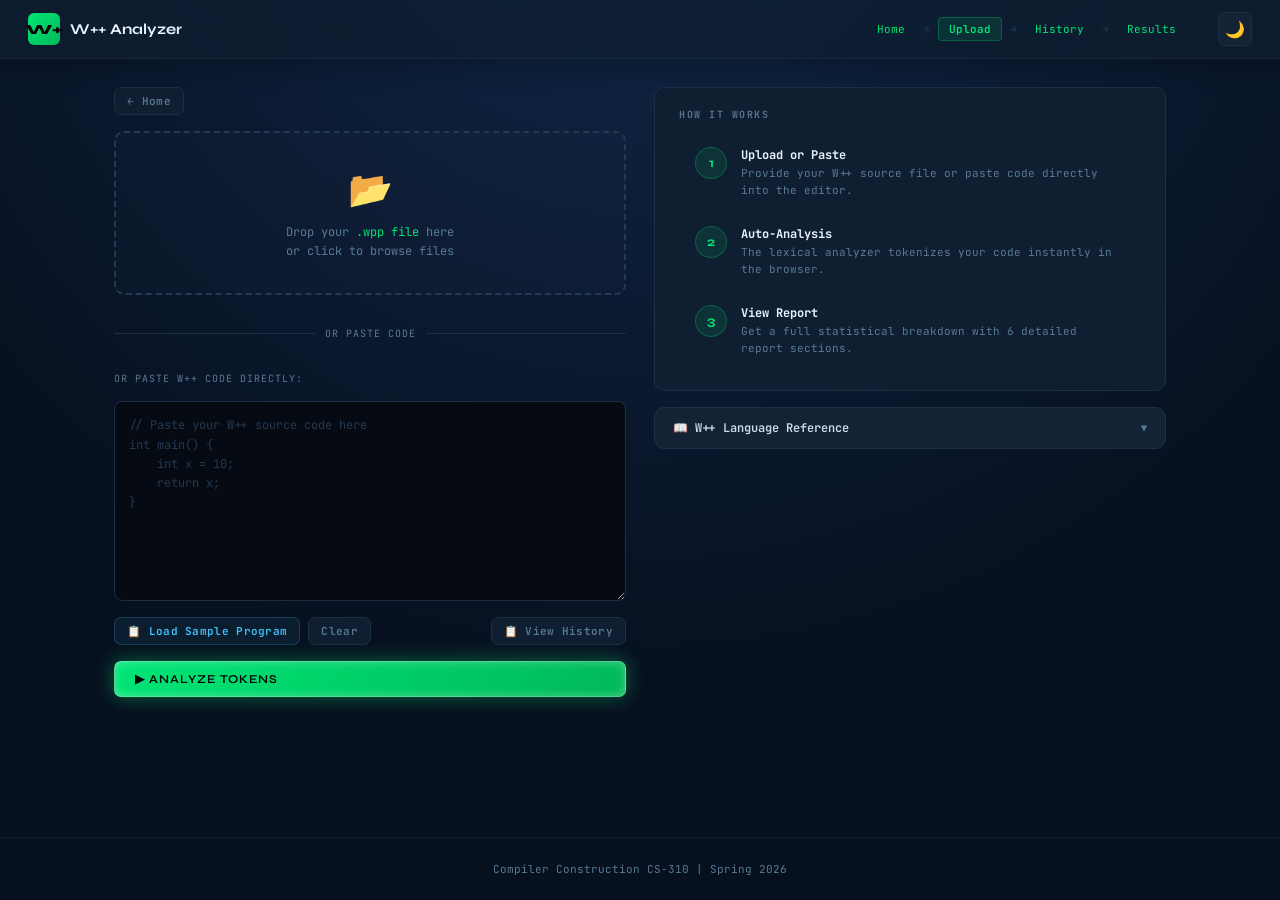
<file: results.html>
<!DOCTYPE html>
<html lang="en">
<head>
<meta charset="UTF-8">
<meta name="viewport" content="width=device-width, initial-scale=1.0">
<title>W++ Token Analyzer — Results</title>
<meta name="description" content="W++ Token Analysis Statistical Report">
<link rel="stylesheet" href="style.css">
</head>
<body>

<nav class="navbar">
  <div class="nav-logo" onclick="location.href='index.html'">
    <div class="nav-logo-icon">W+</div>
    <span>W++ Analyzer</span>
  </div>
  <div class="nav-breadcrumb">
    <a href="index.html">Home</a>
    <span class="arrow">→</span>
    <a href="upload.html">Upload</a>
    <span class="arrow">→</span>
    <a href="history.html">History</a>
    <span class="arrow">→</span>
    <span class="active">Results</span>
  </div>
  <div class="nav-right">
    <button class="theme-toggle" id="themeToggle" title="Toggle theme">🌙</button>
  </div>
</nav>

<!-- Top bar -->
<div class="results-topbar">
  <span class="file-name-badge">📄 <span id="topFilename">source.wpp</span></span>
  <div class="topbar-actions">
    <a href="upload.html" class="btn btn-secondary btn-sm">🔄 Change File</a>
    <a href="history.html" class="btn btn-secondary btn-sm">📋 History</a>
    <button class="btn btn-secondary btn-sm" onclick="downloadReport()">⬇ Download</button>
    <button class="btn btn-secondary btn-sm" onclick="copyReport()">📋 Copy</button>
    <button class="btn btn-secondary btn-sm" onclick="window.print()">🖨 Print</button>
  </div>
</div>

<!-- Collapsible re-analyze panel -->
<div style="max-width:1100px;margin:12px auto;padding:0 24px;">
  <div class="collapsible-head" onclick="this.classList.toggle('open');document.getElementById('reanalyzeBody').classList.toggle('open');">
    📂 Change Input / Re-analyze <span class="chevron">▼</span>
  </div>
  <div class="collapsible-body" id="reanalyzeBody">
    <div class="collapsible-inner">
      <div style="display:flex;gap:16px;flex-wrap:wrap;">
        <div style="flex:1;min-width:250px;">
          <div class="upload-zone" id="reDropZone" style="padding:16px;">
            <input type="file" id="reFileInput" accept=".wpp,.txt">
            <div style="font-size:20px;margin-bottom:4px;">📂</div>
            <div class="upload-text" style="font-size:11px;">Drop <span>.wpp</span> file or click</div>
          </div>
        </div>
        <div style="flex:2;min-width:300px;">
          <textarea id="reCodeInput" class="code-area" style="min-height:120px;" placeholder="Paste new W++ code here..."></textarea>
        </div>
      </div>
      <div style="display:flex;gap:8px;margin-top:10px;">
        <button class="btn btn-blue btn-sm" onclick="reSample()">📋 Sample</button>
        <button class="btn btn-primary btn-sm" onclick="reAnalyze()">▶ Re-Analyze</button>
      </div>
    </div>
  </div>
</div>

<!-- Main content -->
<div style="max-width:1100px;margin:0 auto;padding:0 24px 60px;" id="reportRoot">

  <!-- Stat cards -->
  <div class="stat-cards" id="statCards" style="margin-top:16px;"></div>

  <!-- Section nav -->
  <div class="sec-nav" id="secNav">
    <button class="sec-link active" onclick="showMainTab(1)">1. Token Summary</button>
    <button class="sec-link" onclick="showMainTab(2)">2. Line Distribution</button>
    <button class="sec-link" onclick="showMainTab(3)">3. Identifiers</button>
    <button class="sec-link" onclick="showMainTab(4)">4. Literals</button>
    <button class="sec-link" onclick="showMainTab(5)">5. Overall Summary</button>
    <button class="sec-link" onclick="showMainTab(6)">6. Category Breakdown</button>
  </div>

  <div id="sec1"></div>
  <div id="sec2" style="display:none;"></div>
  <div id="sec3" style="display:none;"></div>
  <div id="sec4" style="display:none;"></div>
  <div id="sec5" style="display:none;"></div>
  <div id="sec6" style="display:none;"></div>
</div>

<footer class="footer">Compiler Construction CS-310 | Spring 2026</footer>

<script src="tokenizer.js"></script>
<script>
// ═══════════════════════════════════════════
//  STATE
// ═══════════════════════════════════════════
let stats, source, fname;

function loadFromStorage() {
  stats = JSON.parse(localStorage.getItem('wpp_stats'));
  source = localStorage.getItem('wpp_source');
  fname = localStorage.getItem('wpp_filename') || 'source.wpp';
  if (!stats || !source) { window.location.href = 'upload.html'; return false; }
  return true;
}

function refreshStats() {
  const tokens = tokenize(source);
  stats = generateAllStats(tokens, source, fname);
  saveToHistory(fname, source, stats);
  localStorage.setItem('wpp_stats', JSON.stringify(stats));
  localStorage.setItem('wpp_tokens', JSON.stringify(tokens));
}

function refreshSection(id, renderFn) {
  refreshStats();
  renderFn();
  const el = document.getElementById(id);
  el.classList.remove('flash');
  void el.offsetWidth;
  el.classList.add('flash');
}

// ═══════════════════════════════════════════
//  STAT CARDS
// ═══════════════════════════════════════════
function renderStatCards() {
  document.getElementById('statCards').innerHTML = `
    <div class="stat-card hl"><div class="label">Total Tokens</div><div class="value">${stats.totalTokens}</div><div class="sublabel">non-comment</div></div>
    <div class="stat-card"><div class="label">Total Lines</div><div class="value">${stats.totalLines}</div></div>
    <div class="stat-card"><div class="label">Lines with Code</div><div class="value">${stats.linesWithCode}</div><div class="sublabel">${stats.emptyIgnored} empty/ignored</div></div>
    <div class="stat-card"><div class="label">Unique Token Types</div><div class="value">${stats.uniqueTypes}</div></div>`;
}

// ═══════════════════════════════════════════
//  SECTION 1: TOKEN TYPE SUMMARY
// ═══════════════════════════════════════════
function renderSec1() {
  const s = stats;
  const catOrder = ['KEYWORD','IDENTIFIER','LITERAL','OPERATOR','SEPARATOR'];
  const grouped = {};
  catOrder.forEach(c => grouped[c] = []);
  s.typeArr.forEach(t => { if (grouped[t.category]) grouped[t.category].push(t); });

  let rows = '';
  let searchFilter = '';

  for (const cat of catOrder) {
    for (const t of grouped[cat]) {
      const pct = ((t.count / s.totalTokens) * 100).toFixed(2);
      let linesStr = t.lines.join(', ');
      let linesHtml = '';
      if (t.lines.length > 10) {
        const shown = t.lines.slice(0, 10).join(', ');
        const rest = t.lines.slice(10).join(', ');
        linesHtml = `${shown} <span class="lines-expand" onclick="this.previousSibling.textContent='${escapeHtml(linesStr)}';this.remove();">...+${t.lines.length - 10} more</span>`;
      } else {
        linesHtml = escapeHtml(linesStr);
      }
      rows += `<tr data-type="${t.type.toLowerCase()}">
        <td><span class="cat-badge cat-${cat}">${cat}</span></td>
        <td class="tt" style="font-size:11px;color:var(--text-bright);">${t.type}<span class="tt-content">Lines: ${escapeHtml(linesStr)}</span></td>
        <td class="qty-cell">${t.count}</td>
        <td><div class="pct-bar"><div class="pct-bar-bg"><div class="pct-bar-fill" style="width:${Math.min(pct * 3, 100)}%"></div></div><span style="font-size:11px;color:var(--text-dim);">${pct}%</span></div></td>
        <td class="lines-cell">${linesHtml}</td></tr>`;
    }
  }
  // Comment + Whitespace rows
  rows += `<tr data-type="comment"><td><span class="cat-badge cat-COMMENT">COMMENT</span></td><td style="font-size:11px;color:var(--text-bright);">COMMENT</td><td class="qty-cell">0</td><td><span class="ignored-cell">(ignored)</span></td><td class="ignored-cell">(ignored)</td></tr>`;
  rows += `<tr data-type="whitespace"><td><span class="cat-badge cat-COMMENT">WHITESPACE</span></td><td style="font-size:11px;color:var(--text-bright);">WHITESPACE</td><td class="qty-cell">0</td><td><span class="ignored-cell">(ignored)</span></td><td class="ignored-cell">(ignored)</td></tr>`;

  document.getElementById('sec1').innerHTML = `
    <div class="section visible" id="section1">
      <div class="section-head">
        <div class="section-title">1. Token Type Summary</div>
        <div class="section-meta">
          <input class="search-input" placeholder="Filter by token type..." id="sec1Search" oninput="filterSec1(this.value)">
          <span class="section-time">Last analyzed: ${s.analyzedAt}</span>
          <button class="btn-refresh" onclick="refreshSection('section1',renderSec1)">🔄 Refresh</button>
        </div>
      </div>
      <div class="section-desc">Complete breakdown of every token type found in the source code</div>
      <table class="data-table" id="sec1Table">
        <thead><tr><th>Category</th><th>Token Type</th><th style="text-align:right;">Qty</th><th>Percentage</th><th>Lines</th></tr></thead>
        <tbody>${rows}</tbody>
      </table>
    </div>`;
}

function filterSec1(q) {
  q = q.toLowerCase();
  document.querySelectorAll('#sec1Table tbody tr').forEach(tr => {
    tr.style.display = tr.getAttribute('data-type').includes(q) ? '' : 'none';
  });
}

// ═══════════════════════════════════════════
//  SECTION 2: LINE-WISE DISTRIBUTION
// ═══════════════════════════════════════════
function renderSec2() {
  const s = stats;
  const entries = Object.entries(s.lineMap).sort((a, b) => +a[0] - +b[0]);
  const maxC = Math.max(...entries.map(e => e[1]), 1);

  let tableRows = '';
  entries.forEach(([ln, cnt]) => {
    const w = Math.round((cnt / maxC) * 100);
    tableRows += `<tr><td style="color:var(--text-dim);font-size:11px;">Line ${ln}</td><td style="font-weight:600;">${cnt}</td><td><div style="height:6px;background:var(--border);border-radius:3px;max-width:200px;"><div style="width:${w}%;height:100%;background:var(--blue);border-radius:3px;opacity:.7;"></div></div></td></tr>`;
  });

  let bars = '';
  entries.forEach(([ln, cnt]) => {
    const h = Math.round((cnt / maxC) * 140);
    bars += `<div class="chart-bar" style="height:${h}px;" title="Line ${ln}: ${cnt} tokens"><span class="chart-val">${cnt}</span><span class="chart-label">${ln}</span></div>`;
  });

  document.getElementById('sec2').innerHTML = `
    <div class="section visible" id="section2">
      <div class="section-head">
        <div class="section-title">2. Line-wise Token Distribution</div>
        <div class="section-meta">
          <span class="section-time">Last analyzed: ${s.analyzedAt}</span>
          <button class="btn-refresh" onclick="refreshSection('section2',renderSec2)">🔄 Refresh</button>
        </div>
      </div>
      <div class="section-desc">Number of tokens found on each line of the source code</div>
      <div class="tab-bar">
        <button class="tab-btn active" onclick="switchTab('sec2',0,this)">Table</button>
        <button class="tab-btn" onclick="switchTab('sec2',1,this)">Chart</button>
      </div>
      <div class="tab-panel active" id="sec2-tab0">
        <table class="data-table"><thead><tr><th>Line #</th><th>Tokens</th><th>Distribution</th></tr></thead><tbody>${tableRows}</tbody></table>
      </div>
      <div class="tab-panel" id="sec2-tab1">
        <div class="card" style="overflow-x:auto;">
          <div class="chart-wrap">${bars}</div>
          <div style="text-align:center;font-size:10px;color:var(--text-dim);margin-top:4px;">Line Numbers</div>
        </div>
      </div>
    </div>`;
}

// ═══════════════════════════════════════════
//  SECTION 3: IDENTIFIERS
// ═══════════════════════════════════════════
function renderSec3() {
  const s = stats;
  let rows = '';
  s.identMap.forEach(id => {
    rows += `<tr><td style="color:var(--blue);font-weight:600;">${escapeHtml(id.name)}</td><td class="qty-cell">${id.count}</td><td class="lines-cell">${id.lines.join(', ')}</td></tr>`;
  });

  document.getElementById('sec3').innerHTML = `
    <div class="section visible" id="section3">
      <div class="section-head">
        <div class="section-title">3. Identifier Statistics</div>
        <div class="section-meta">
          <span class="cat-badge cat-IDENTIFIER">Total Unique: ${s.identMap.length}</span>
          <span class="section-time">Last analyzed: ${s.analyzedAt}</span>
          <button class="btn-refresh" onclick="refreshSection('section3',renderSec3)">🔄 Refresh</button>
        </div>
      </div>
      <div class="section-desc">All unique variable and function names found in the source code</div>
      ${s.identMap.length === 0 ? '<p style="color:var(--text-dim);font-size:12px;">No identifiers found.</p>' :
      `<table class="data-table"><thead><tr><th>Identifier</th><th style="text-align:right;">Frequency</th><th>Lines</th></tr></thead><tbody>${rows}</tbody></table>`}
    </div>`;
}

// ═══════════════════════════════════════════
//  SECTION 4: LITERALS
// ═══════════════════════════════════════════
function renderSec4() {
  const s = stats;
  const typeOrder = ['INTEGER','FLOAT','CHAR','STRING'];
  const sorted = [...s.litMap].sort((a, b) => {
    const ai = typeOrder.indexOf(a.type), bi = typeOrder.indexOf(b.type);
    if (ai !== bi) return ai - bi;
    return b.count - a.count;
  });

  const typeColors = { INTEGER: 'var(--yellow)', FLOAT: 'var(--orange)', STRING: 'var(--green)', CHAR: 'var(--purple)' };
  let rows = '';
  sorted.forEach(lit => {
    const c = typeColors[lit.type] || 'var(--text)';
    rows += `<tr><td style="color:var(--text-bright);font-weight:500;">${escapeHtml(lit.value)}</td><td><span class="cat-badge" style="background:${c}22;color:${c};border:1px solid ${c}55;">${lit.type}</span></td><td class="qty-cell">${lit.count}</td><td class="lines-cell">${lit.lines.join(', ')}</td></tr>`;
  });

  document.getElementById('sec4').innerHTML = `
    <div class="section visible" id="section4">
      <div class="section-head">
        <div class="section-title">4. Literal Statistics</div>
        <div class="section-meta">
          <span class="section-time">Last analyzed: ${s.analyzedAt}</span>
          <button class="btn-refresh" onclick="refreshSection('section4',renderSec4)">🔄 Refresh</button>
        </div>
      </div>
      <div class="section-desc">All literal values (numbers, strings, characters) found in the source code</div>
      ${sorted.length === 0 ? '<p style="color:var(--text-dim);font-size:12px;">No literals found.</p>' :
      `<table class="data-table"><thead><tr><th>Literal Value</th><th>Type</th><th style="text-align:right;">Frequency</th><th>Lines</th></tr></thead><tbody>${rows}</tbody></table>`}
    </div>`;
}

// ═══════════════════════════════════════════
//  SECTION 5: OVERALL SUMMARY
// ═══════════════════════════════════════════
function renderSec5() {
  const s = stats;
  const mfPct = s.totalTokens ? ((s.mostFreq.count / s.totalTokens) * 100).toFixed(2) : '0.00';
  const lfPct = s.totalTokens ? ((s.leastFreq.count / s.totalTokens) * 100).toFixed(2) : '0.00';

  document.getElementById('sec5').innerHTML = `
    <div class="section visible" id="section5">
      <div class="section-head">
        <div class="section-title">5. Token Summary Statistics</div>
        <div class="section-meta">
          <span class="section-time">Last analyzed: ${s.analyzedAt}</span>
          <button class="btn-refresh" onclick="refreshSection('section5',renderSec5)">🔄 Refresh</button>
        </div>
      </div>
      <div class="section-desc">High-level statistical overview of the entire source file</div>
      <div class="summary-box">
        <div>
          <div class="summary-row"><span class="summary-key">Total Tokens</span><span class="summary-val" style="color:var(--green);">${s.totalTokens}</span></div>
          <div class="summary-row"><span class="summary-key">Unique Token Types</span><span class="summary-val">${s.uniqueTypes}</span></div>
          <div class="summary-row"><span class="summary-key">Total Lines</span><span class="summary-val">${s.totalLines}</span></div>
          <div class="summary-row"><span class="summary-key">Lines with Code</span><span class="summary-val">${s.linesWithCode}</span></div>
          <div class="summary-row"><span class="summary-key">Empty / Ignored Lines</span><span class="summary-val">${s.emptyIgnored}</span></div>
        </div>
        <div>
          <div class="summary-row"><span class="summary-key">Most Frequent Token</span><span class="summary-val" style="color:var(--green);font-size:10px;">${s.mostFreq.type} (${s.mostFreq.count}, ${mfPct}%)</span></div>
          <div class="summary-row"><span class="summary-key">Least Frequent Token</span><span class="summary-val" style="font-size:10px;">${s.leastFreq.type} (${s.leastFreq.count}, ${lfPct}%)</span></div>
          <div class="summary-row"><span class="summary-key">Average Tokens/Line</span><span class="summary-val" style="color:var(--blue);">${s.avgPerLine}</span></div>
          <div class="summary-row"><span class="summary-key">Max Tokens on a Line</span><span class="summary-val" style="color:var(--yellow);">${s.maxLine.count} (Line ${s.maxLine.line})</span></div>
          <div class="summary-row"><span class="summary-key">Min Tokens on a Line</span><span class="summary-val">${s.minLine.count} (Line ${s.minLine.line})</span></div>
        </div>
      </div>
    </div>`;
}

// ═══════════════════════════════════════════
//  SECTION 6: CATEGORY BREAKDOWN
// ═══════════════════════════════════════════
function renderSec6() {
  const s = stats;
  const catColors = { KEYWORD:'#ce93d8', IDENTIFIER:'#40c4ff', LITERAL:'#ffd740', OPERATOR:'#ff5252', SEPARATOR:'#00e676', COMMENT:'#5a7a94' };
  const allCats = ['KEYWORD','IDENTIFIER','LITERAL','OPERATOR','SEPARATOR','COMMENT'];
  const maxCat = Math.max(...Object.values(s.catMap), 1);

  let tableRows = '';
  let bars = '';
  allCats.forEach(cat => {
    const cnt = s.catMap[cat] || 0;
    const pct = s.totalTokens ? ((cnt / s.totalTokens) * 100).toFixed(2) : '0.00';
    const barW = Math.round((cnt / maxCat) * 100);
    const color = catColors[cat];
    tableRows += `<tr><td><span class="cat-badge cat-${cat}">${cat}</span></td><td class="qty-cell">${cnt}</td><td>${pct}%</td></tr>`;
    bars += `<div class="cat-row"><span class="cat-badge cat-${cat} cat-row-name">${cat}</span><div class="cat-row-bar-wrap"><div class="cat-row-bar" style="width:${barW}%;background:${color};opacity:.8;"></div></div><span class="cat-row-stats">${cnt} &nbsp;|&nbsp; ${pct}%</span></div>`;
  });

  document.getElementById('sec6').innerHTML = `
    <div class="section visible" id="section6">
      <div class="section-head">
        <div class="section-title">6. Token Category Breakdown</div>
        <div class="section-meta">
          <span class="section-time">Last analyzed: ${s.analyzedAt}</span>
          <button class="btn-refresh" onclick="refreshSection('section6',renderSec6)">🔄 Refresh</button>
        </div>
      </div>
      <div class="section-desc">Proportional breakdown of token categories across the entire file</div>
      <table class="data-table" style="margin-bottom:16px;"><thead><tr><th>Category</th><th style="text-align:right;">Total</th><th>Percentage</th></tr></thead><tbody>${tableRows}</tbody></table>
      <div class="cat-breakdown">${bars}</div>
    </div>`;
}

// ═══════════════════════════════════════════
//  TAB SWITCHING
// ═══════════════════════════════════════════
function switchTab(prefix, idx, btn) {
  btn.parentElement.querySelectorAll('.tab-btn').forEach(b => b.classList.remove('active'));
  btn.classList.add('active');
  document.querySelectorAll(`[id^="${prefix}-tab"]`).forEach(p => p.classList.remove('active'));
  document.getElementById(`${prefix}-tab${idx}`).classList.add('active');
}

// ═══════════════════════════════════════════
//  MAIN TAB SWITCHING
// ═══════════════════════════════════════════
function showMainTab(idx) {
  document.querySelectorAll('#secNav .sec-link').forEach((b, i) => {
    if (i === (idx - 1)) b.classList.add('active');
    else b.classList.remove('active');
  });
  for (let i = 1; i <= 6; i++) {
    const el = document.getElementById('sec' + i);
    if (el) el.style.display = (i === idx) ? 'block' : 'none';
  }
}

// ═══════════════════════════════════════════
//  DOWNLOAD & COPY
// ═══════════════════════════════════════════
function downloadReport() {
  const raw = buildRawReport(stats);
  const blob = new Blob([raw], { type: 'text/plain' });
  const a = document.createElement('a');
  a.href = URL.createObjectURL(blob);
  a.download = 'wpp_report.txt';
  a.click();
}

function copyReport() {
  const raw = buildRawReport(stats);
  navigator.clipboard.writeText(raw).then(() => {
    const btn = event.target.closest('button');
    const orig = btn.innerHTML;
    btn.innerHTML = '✓ Copied!';
    setTimeout(() => btn.innerHTML = orig, 2000);
  });
}

// ═══════════════════════════════════════════
//  RE-ANALYZE
// ═══════════════════════════════════════════
let reFilename = '';

document.addEventListener('DOMContentLoaded', () => {
  const reFileInput = document.getElementById('reFileInput');
  const reDZ = document.getElementById('reDropZone');

  if (reFileInput) {
    reFileInput.addEventListener('change', e => {
      const file = e.target.files[0];
      if (!file) return;
      const reader = new FileReader();
      reader.onload = ev => { document.getElementById('reCodeInput').value = ev.target.result; reFilename = file.name; };
      reader.readAsText(file);
    });
  }

  if (reDZ) {
    reDZ.addEventListener('dragover', e => { e.preventDefault(); reDZ.classList.add('drag-over'); });
    reDZ.addEventListener('dragleave', () => reDZ.classList.remove('drag-over'));
    reDZ.addEventListener('drop', e => {
      e.preventDefault(); reDZ.classList.remove('drag-over');
      const file = e.dataTransfer.files[0];
      if (!file) return;
      const reader = new FileReader();
      reader.onload = ev => { document.getElementById('reCodeInput').value = ev.target.result; reFilename = file.name; };
      reader.readAsText(file);
    });
  }
});

function reSample() {
  document.getElementById('reCodeInput').value = SAMPLE_PROGRAM;
  reFilename = 'test_program.wpp';
}

function reAnalyze() {
  const code = document.getElementById('reCodeInput').value.trim();
  if (!code) return;
  source = code;
  fname = reFilename || 'source.wpp';
  localStorage.setItem('wpp_source', source);
  localStorage.setItem('wpp_filename', fname);
  refreshStats();
  renderAll();
}

// ═══════════════════════════════════════════
//  RENDER ALL
// ═══════════════════════════════════════════
function renderAll() {
  document.getElementById('topFilename').textContent = fname;
  renderStatCards();
  renderSec1();
  renderSec2();
  renderSec3();
  renderSec4();
  renderSec5();
  renderSec6();
}

// ═══════════════════════════════════════════
//  OBSERVERS (Fade-in only)
// ═══════════════════════════════════════════
function setupObservers() {
  const sections = document.querySelectorAll('.section');
  const fadeObs = new IntersectionObserver(entries => {
    entries.forEach(e => { if (e.isIntersecting) e.target.classList.add('visible'); });
  }, { threshold: 0.1 });
  sections.forEach(s => fadeObs.observe(s));
}

// ═══════════════════════════════════════════
//  INIT
// ═══════════════════════════════════════════
if (loadFromStorage()) {
  renderAll();
  setTimeout(setupObservers, 200);
}

// ─── Theme toggle ───
const toggle = document.getElementById('themeToggle');
if (localStorage.getItem('wpp_theme') === 'light') { document.body.classList.add('light'); toggle.textContent = '☀'; }
toggle.addEventListener('click', () => {
  document.body.classList.toggle('light');
  const isLight = document.body.classList.contains('light');
  toggle.textContent = isLight ? '☀' : '🌙';
  localStorage.setItem('wpp_theme', isLight ? 'light' : 'dark');
});

// ─── Keyboard shortcut ───
document.addEventListener('keydown', e => {
  if ((e.ctrlKey || e.metaKey) && e.key === 'Enter') { e.preventDefault(); reAnalyze(); }
});
</script>
</body>
</html>
</file>
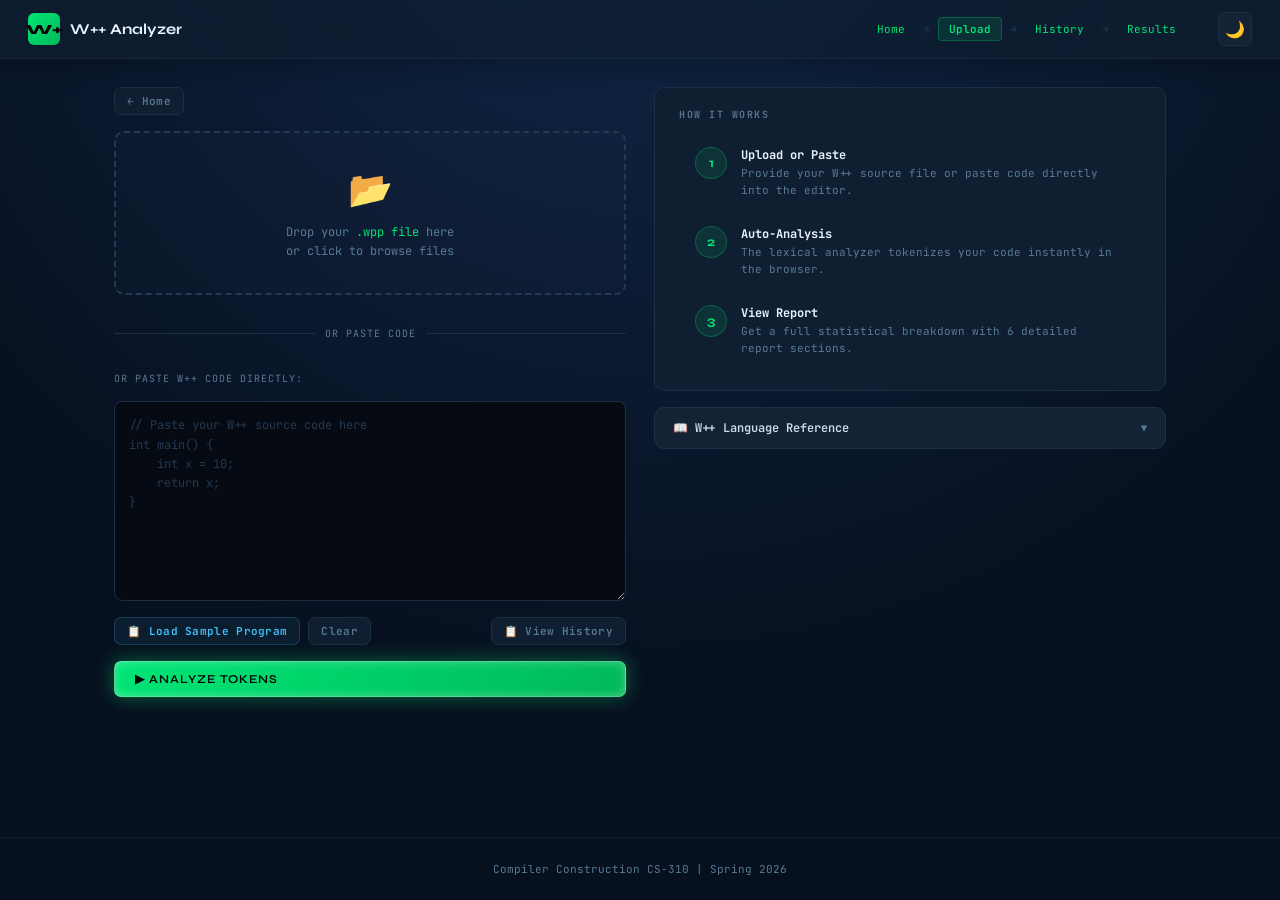
<file: upload.html>
<!DOCTYPE html>
<html lang="en">
<head>
<meta charset="UTF-8">
<meta name="viewport" content="width=device-width, initial-scale=1.0">
<title>W++ Token Analyzer — Upload</title>
<meta name="description" content="Upload or paste W++ source code for lexical analysis">
<link rel="stylesheet" href="style.css">
</head>
<body>

<nav class="navbar">
  <div class="nav-logo" onclick="location.href='index.html'">
    <div class="nav-logo-icon">W+</div>
    <span>W++ Analyzer</span>
  </div>
  <div class="nav-breadcrumb">
    <a href="index.html">Home</a>
    <span class="arrow">→</span>
    <span class="active">Upload</span>
    <span class="arrow">→</span>
    <a href="history.html">History</a>
    <span class="arrow">→</span>
    <a href="results.html">Results</a>
  </div>
  <div class="nav-right">
    <button class="theme-toggle" id="themeToggle" title="Toggle theme">🌙</button>
  </div>
</nav>

<div class="upload-layout">
  <!-- LEFT COLUMN -->
  <div class="upload-left">
    <a href="index.html" class="btn btn-secondary btn-sm" style="align-self:flex-start;">← Home</a>

    <div class="upload-zone" id="dropZone">
      <input type="file" id="fileInput" accept=".wpp,.txt">
      <div class="upload-icon">📂</div>
      <div class="upload-text">
        Drop your <span>.wpp file</span> here<br>
        or click to browse files
      </div>
    </div>

    <div class="file-badge" id="fileBadge">
      <span>✓</span> <span id="fileNameText"></span>
    </div>

    <div class="divider">or paste code</div>

    <label style="font-size:10px;color:var(--text-dim);text-transform:uppercase;letter-spacing:1px;">Or paste W++ code directly:</label>
    <textarea id="codeInput" class="code-area" placeholder="// Paste your W++ source code here
int main() {
    int x = 10;
    return x;
}"></textarea>

    <div style="display:flex;gap:8px;flex-wrap:wrap;">
      <button class="btn btn-blue btn-sm" onclick="loadSample()">📋 Load Sample Program</button>
      <button class="btn btn-secondary btn-sm" onclick="clearAll()">Clear</button>
      <button class="btn btn-secondary btn-sm" onclick="window.location.href='history.html'" style="margin-left:auto;">📋 View History</button>
    </div>

    <button class="btn btn-primary btn-full" onclick="runAnalysis()" id="analyzeBtn">▶ Analyze Tokens</button>
    <div class="error-msg" id="errorMsg">⚠ Please upload a .wpp file or paste code first.</div>
  </div>

  <!-- RIGHT COLUMN -->
  <div class="upload-right">
    <div class="card">
      <div class="card-title">How It Works</div>
      <div class="step-card">
        <div class="step-num">1</div>
        <div class="step-text">
          <h4>Upload or Paste</h4>
          <p>Provide your W++ source file or paste code directly into the editor.</p>
        </div>
      </div>
      <div class="step-card">
        <div class="step-num">2</div>
        <div class="step-text">
          <h4>Auto-Analysis</h4>
          <p>The lexical analyzer tokenizes your code instantly in the browser.</p>
        </div>
      </div>
      <div class="step-card">
        <div class="step-num">3</div>
        <div class="step-text">
          <h4>View Report</h4>
          <p>Get a full statistical breakdown with 6 detailed report sections.</p>
        </div>
      </div>
    </div>

    <div>
      <div class="collapsible-head" onclick="toggleRef(this)">
        📖 W++ Language Reference
        <span class="chevron">▼</span>
      </div>
      <div class="collapsible-body" id="refBody">
        <div class="collapsible-inner" style="font-size:11px;line-height:1.8;">
          <p style="color:var(--text-bright);font-weight:600;margin-bottom:4px;">Keywords</p>
          <p style="color:var(--purple);margin-bottom:10px;">int float double char string if else while for return print read true false bool void main</p>
          <p style="color:var(--text-bright);font-weight:600;margin-bottom:4px;">Operators</p>
          <p style="color:var(--red);margin-bottom:10px;">= + - * / % &lt; &gt; &lt;= &gt;= == != &amp;&amp; || !</p>
          <p style="color:var(--text-bright);font-weight:600;margin-bottom:4px;">Separators</p>
          <p style="color:var(--green);margin-bottom:10px;">; , ( ) { }</p>
          <p style="color:var(--text-bright);font-weight:600;margin-bottom:4px;">Literals</p>
          <p style="color:var(--yellow);margin-bottom:10px;">42 &nbsp; 3.14 &nbsp; 'A' &nbsp; "Hello"</p>
          <p style="color:var(--text-bright);font-weight:600;margin-bottom:4px;">Comments</p>
          <p style="color:var(--text-dim);">// single line &nbsp;&nbsp; /* multi-line */</p>
        </div>
      </div>
    </div>
  </div>
</div>

<footer class="footer">Compiler Construction CS-310 | Spring 2026</footer>

<script src="tokenizer.js"></script>
<script>
let currentFilename = '';

// ─── File upload ───
document.getElementById('fileInput').addEventListener('change', function(e) {
  const file = e.target.files[0];
  if (!file) return;
  const reader = new FileReader();
  reader.onload = function(ev) {
    document.getElementById('codeInput').value = ev.target.result;
    currentFilename = file.name;
    showFileBadge(file.name);
  };
  reader.readAsText(file);
});

// ─── Drag & Drop ───
const dz = document.getElementById('dropZone');
dz.addEventListener('dragover', e => { e.preventDefault(); dz.classList.add('drag-over'); });
dz.addEventListener('dragleave', () => dz.classList.remove('drag-over'));
dz.addEventListener('drop', e => {
  e.preventDefault(); dz.classList.remove('drag-over');
  const file = e.dataTransfer.files[0];
  if (!file) return;
  const reader = new FileReader();
  reader.onload = ev => {
    document.getElementById('codeInput').value = ev.target.result;
    currentFilename = file.name;
    showFileBadge(file.name);
  };
  reader.readAsText(file);
});

function showFileBadge(name) {
  document.getElementById('fileNameText').textContent = name;
  document.getElementById('fileBadge').classList.add('show');
}

// ─── Sample loader ───
function loadSample() {
  document.getElementById('codeInput').value = SAMPLE_PROGRAM;
  currentFilename = 'test_program.wpp';
  showFileBadge('test_program.wpp');
}

function clearAll() {
  document.getElementById('codeInput').value = '';
  document.getElementById('fileInput').value = '';
  document.getElementById('fileBadge').classList.remove('show');
  document.getElementById('errorMsg').classList.remove('show');
  currentFilename = '';
}

// ─── Analysis ───
function runAnalysis() {
  const code = document.getElementById('codeInput').value.trim();
  if (!code) {
    document.getElementById('errorMsg').classList.add('show');
    return;
  }
  document.getElementById('errorMsg').classList.remove('show');

  const fname = currentFilename || 'source.wpp';
  const tokens = tokenize(code);
  const stats = generateAllStats(tokens, code, fname);

  saveToHistory(fname, code, stats);

  localStorage.setItem('wpp_tokens', JSON.stringify(tokens));
  localStorage.setItem('wpp_stats', JSON.stringify(stats));
  localStorage.setItem('wpp_source', code);
  localStorage.setItem('wpp_filename', fname);

  window.location.href = 'results.html';
}

// ─── Collapsible ───
function toggleRef(el) {
  el.classList.toggle('open');
  document.getElementById('refBody').classList.toggle('open');
}

// ─── Keyboard shortcut ───
document.addEventListener('keydown', e => {
  if ((e.ctrlKey || e.metaKey) && e.key === 'Enter') { e.preventDefault(); runAnalysis(); }
});

// ─── Theme toggle ───
const toggle = document.getElementById('themeToggle');
if (localStorage.getItem('wpp_theme') === 'light') { document.body.classList.add('light'); toggle.textContent = '☀'; }
toggle.addEventListener('click', () => {
  document.body.classList.toggle('light');
  const isLight = document.body.classList.contains('light');
  toggle.textContent = isLight ? '☀' : '🌙';
  localStorage.setItem('wpp_theme', isLight ? 'light' : 'dark');
});
</script>
</body>
</html>
</file>
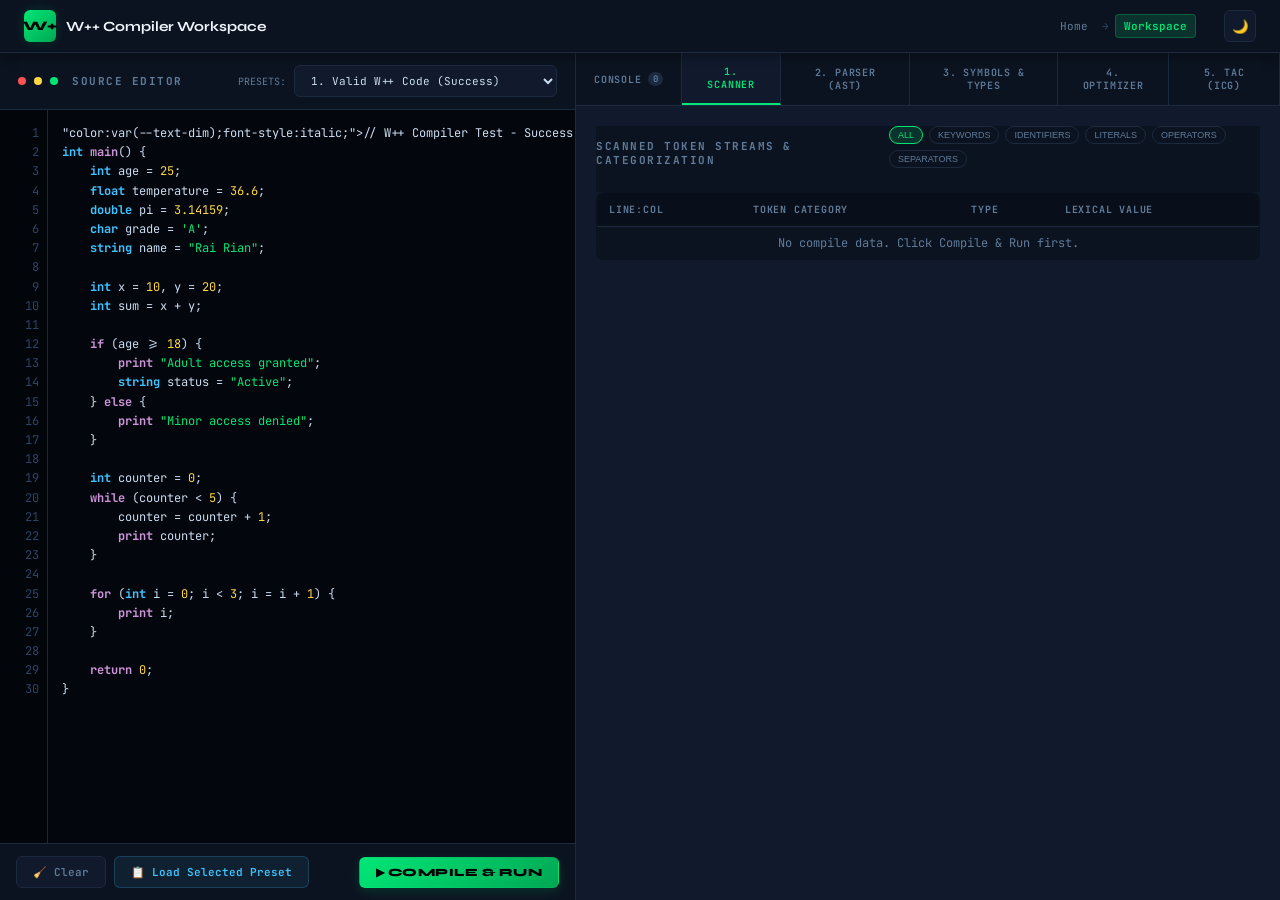
<file: workspace.html>
<!DOCTYPE html>
<html lang="en">
<head>
<meta charset="UTF-8">
<meta name="viewport" content="width=device-width, initial-scale=1.0">
<title>W++ Compiler Workspace — CS-310</title>
<link rel="preconnect" href="https://fonts.googleapis.com">
<link href="https://fonts.googleapis.com/css2?family=JetBrains+Mono:wght@400;500;600;700&family=Syne:wght@600;700;800&display=swap" rel="stylesheet">
<link rel="stylesheet" href="workspace.css">
</head>
<body>

<nav class="navbar">
  <div class="nav-logo" onclick="location.href='index.html'">
    <div class="nav-logo-icon">W+</div>
    <span class="nav-title-text">W++ Compiler Workspace</span>
  </div>
  <div class="nav-breadcrumb">
    <a href="index.html">Home</a>
    <span class="arrow">→</span>
    <a href="index.html" class="active">Workspace</a>
  </div>
  <div class="nav-controls">
    <button class="theme-toggle" id="themeToggle" title="Toggle theme">🌙</button>
  </div>
</nav>

<div class="workspace-container">
  
  <!-- ─── LEFT PANEL: SOURCE CODE EDITOR ─── -->
  <aside class="left-pane">
    <div class="panel-header">
      <div class="dot dot-red"></div>
      <div class="dot dot-yellow"></div>
      <div class="dot dot-green"></div>
      <h2 style="margin-left: 6px;">Source Editor</h2>
      
      <div style="margin-left: auto; display: flex; gap: 8px; align-items: center;">
        <span style="font-size: 10px; color: var(--text-dim);">PRESETS:</span>
        <select class="preset-select" id="presetSelect" onchange="loadPreset(this.value)">
          <option value="success">1. Valid W++ Code (Success)</option>
          <option value="syntax">2. Multiple Syntax Errors</option>
          <option value="semantic">3. Semantic Scoping & Types</option>
          <option value="optimize">4. Constant Folding & Dead Code</option>
        </select>
      </div>
    </div>
    
    <div class="editor-container">
      <div class="editor-line-numbers" id="lineNumbers">1</div>
      <div class="editor-workspace-wrap">
        <div class="editor-highlight" id="editorHighlight"></div>
        <textarea class="editor-textarea" id="editorTextarea" placeholder="// Paste W++ code here or select a preset preset...
int main() {
    int x = 10;
    return x;
}"></textarea>
      </div>
    </div>
    
    <div class="action-bar">
      <button class="btn btn-secondary" onclick="clearEditor()">🧹 Clear</button>
      <button class="btn btn-preset" onclick="loadSamplePreset()">📋 Load Selected Preset</button>
      <button class="btn btn-run" onclick="runCompiler()" style="margin-left: auto;">▶ Compile & Run</button>
    </div>
  </aside>
  
  <!-- ─── RIGHT PANEL: COMPILER PHASES DIAGNOSTICS ─── -->
  <main class="right-pane">
    <div class="tab-bar">
      <button class="tab-btn active" id="tabBtn-console" onclick="switchTab('console')">Console <span class="badge" id="badge-errors">0</span></button>
      <button class="tab-btn" id="tabBtn-scanner" onclick="switchTab('scanner')">1. Scanner</button>
      <button class="tab-btn" id="tabBtn-parser" onclick="switchTab('parser')">2. Parser (AST)</button>
      <button class="tab-btn" id="tabBtn-semantic" onclick="switchTab('semantic')">3. Symbols & Types</button>
      <button class="tab-btn" id="tabBtn-optimizer" onclick="switchTab('optimizer')">4. Optimizer</button>
      <button class="tab-btn" id="tabBtn-icg" onclick="switchTab('icg')">5. TAC (ICG)</button>
    </div>
    
    <!-- ── TAB: CONSOLE / ERROR DIAGNOSTICS ── -->
    <div class="tab-content active" id="tabContent-console">
      <div class="panel-header" style="padding:0 0 12px 0; border:none;">
        <h2>Compiler Compilation Outputs</h2>
      </div>
      
      <div id="diagnosticsConsole">
        <div class="welcome-screen">
          <div style="font-size: 48px;">🚀</div>
          <h3>Ready to Compile</h3>
          <p>Select a code template or paste W++ code on the left, then click <strong>Compile & Run</strong> to run lexical, syntax, semantic, optimization, and ICG phases.</p>
        </div>
      </div>
    </div>
    
    <!-- ── TAB: SCANNER (LEXICAL BREAKDOWN) ── -->
    <div class="tab-content" id="tabContent-scanner">
      <div class="panel-header" style="padding:0 0 12px 0; border:none; display:flex; justify-content:space-between; flex-direction:row;">
        <h2>Scanned Token Streams & Categorization</h2>
        <div class="category-filter-bar" id="categoryFilterBar">
          <button class="filter-pill active" onclick="filterTokens('ALL')">All</button>
          <button class="filter-pill" onclick="filterTokens('KEYWORD')">Keywords</button>
          <button class="filter-pill" onclick="filterTokens('IDENTIFIER')">Identifiers</button>
          <button class="filter-pill" onclick="filterTokens('LITERAL')">Literals</button>
          <button class="filter-pill" onclick="filterTokens('OPERATOR')">Operators</button>
          <button class="filter-pill" onclick="filterTokens('SEPARATOR')">Separators</button>
        </div>
      </div>
      
      <table class="data-table" id="tokensTable">
        <thead>
          <tr>
            <th>Line:Col</th>
            <th>Token Category</th>
            <th>Type</th>
            <th>Lexical Value</th>
          </tr>
        </thead>
        <tbody id="tokensTableBody">
          <tr><td colspan="4" style="text-align:center;color:var(--text-dim);">No compile data. Click Compile & Run first.</td></tr>
        </tbody>
      </table>
    </div>
    
    <!-- ── TAB: PARSER (AST VISUALIZER) ── -->
    <div class="tab-content" id="tabContent-parser">
      <div class="panel-header" style="padding:0 0 12px 0; border:none; display:flex; justify-content:space-between; align-items:center;">
        <h2>Concrete AST Tree Structure</h2>
        <button class="btn btn-secondary" onclick="downloadASTJson()" style="padding:4px 8px; font-size:10px; border-color:var(--blue-color); color:var(--blue-color);">⬇ Export AST (JSON)</button>
      </div>
      <div id="astTreeContainer" style="font-family: var(--font-mono); font-size:11px; color: var(--text-bright); overflow: auto; max-height: calc(100vh - 160px);">
        <p style="color:var(--text-dim); text-align:center; padding-top:40px;">No compile data. Click Compile & Run first.</p>
      </div>
    </div>
    
    <!-- ── TAB: SYMBOL TABLE & TYPE CHECKS ── -->
    <div class="tab-content" id="tabContent-semantic">
      <div class="panel-header" style="padding:0 0 12px 0; border:none;">
        <h2>Scope-aware Variable Symbol Table</h2>
      </div>
      
      <table class="data-table" id="symbolsTable" style="margin-bottom:24px;">
        <thead>
          <tr>
            <th>Identifier</th>
            <th>Type</th>
            <th>Scope Level</th>
            <th>Decl Line</th>
            <th>Runtime Value</th>
          </tr>
        </thead>
        <tbody id="symbolsTableBody">
          <tr><td colspan="5" style="text-align:center;color:var(--text-dim);">No variables registered. Click Compile & Run.</td></tr>
        </tbody>
      </table>
    </div>
    
    <!-- ── TAB: OPTIMIZER (SIDE-BY-SIDE) ── -->
    <div class="tab-content" id="tabContent-optimizer">
      <div class="panel-header" style="padding:0 0 12px 0; border:none;">
        <h2>AST Optimization Visual Audit</h2>
      </div>
      
      <div class="optimization-grid">
        <div class="opt-pane">
          <div class="opt-pane-title">Original Source Code</div>
          <div class="opt-pane-content" id="optOriginalCode">/* Paste code and compile */</div>
        </div>
        <div class="opt-pane" style="border-color: rgba(0, 230, 118, 0.25);">
          <div class="opt-pane-title" style="color: var(--primary-color);">Optimized Output (Constant Folded & Branched)</div>
          <div class="opt-pane-content" id="optOptimizedCode" style="color: var(--text-bright);">/* Folded code */</div>
        </div>
      </div>
      
      <div class="opt-log-box" style="display:flex; justify-content:space-between; align-items:center; flex-wrap:wrap; gap:8px;">
        <div>
          <div class="opt-log-title">Optimization Compiler Audit Logs</div>
          <div id="optLogsList">
            <div style="font-size:11px;color:var(--text-dim);">No optimization events logged.</div>
          </div>
        </div>
        <button class="btn btn-secondary" onclick="downloadOptimizedCode()" style="margin-left:auto; border-color:var(--primary-color); color:var(--primary-color);">⬇ Export Optimized W++</button>
      </div>
    </div>
    
    <!-- ── TAB: THREE-ADDRESS CODE ── -->
    <div class="tab-content" id="tabContent-icg">
      <div class="panel-header" style="padding:0 0 12px 0; border:none;">
        <h2>Generated Intermediate Three-Address Code</h2>
      </div>
      
      <div class="tac-container" id="tacContainer">
        <p style="color:var(--text-dim); text-align:center; padding-top:40px;">No code generated. Click Compile & Run.</p>
      </div>
    </div>
    
  </main>
</div>

<script src="tokenizer.js"></script>
<script src="parser.js"></script>
<script src="semantic.js"></script>
<script src="optimizer.js"></script>
<script src="icg.js"></script>

<script>
// ═══════════════════════════════════════════════════════════════
//  WORKSPACE LOGIC & STATE
// ═══════════════════════════════════════════════════════════════

const PRESETS = {
  success: `// W++ Compiler Test - Success Program
int main() {
    int age = 25;
    float temperature = 36.6;
    double pi = 3.14159;
    char grade = 'A';
    string name = "Rai Rian";
    
    int x = 10, y = 20;
    int sum = x + y;
    
    if (age >= 18) {
        print "Adult access granted";
        string status = "Active";
    } else {
        print "Minor access denied";
    }
    
    int counter = 0;
    while (counter < 5) {
        counter = counter + 1;
        print counter;
    }
    
    for (int i = 0; i < 3; i = i + 1) {
        print i;
    }
    
    return 0;
}`,
  syntax: `// W++ Compiler Test - Syntax Errors
int main() {
    int age = 25
    float temp = 36.6;
    
    if age < 18) {
        print "Error";
    }
    
    int z = 100;
    for (int i = 0; i < 10; i = i + 1) {
        print i;
    }
    
    return 0;
}`,
  semantic: `// W++ Compiler Test - Semantic Errors
int main() {
    int x = 10;
    int x = 20; // Error: Double declaration
    
    y = 50; // Error: Undeclared variable y
    
    int age = "25 years old"; // Error: Type mismatch (string to int)
    int score = 95.8; // Warning: Float to int precision loss
    
    return 0;
}`,
  optimize: `// W++ Compiler Test - Optimization
int main() {
    int x = 5 + 3 * 2; // Constant folding: folded to 11
    int y = 100 / 10;  // Constant folding: folded to 10
    
    bool flag = false;
    
    if (flag) {
        print "Unreachable block"; // Dead code: Eliminated
    } else {
        print "Reachable branch";    // Kept (branch folded)
    }
    
    while (false) {
        print "Loop never executes"; // Dead code: Eliminated
    }
    
    return 0;
    
    int dead_val = 500; // Dead code: Removed after return statement
    print dead_val;
}`
};

let currentTokens = [];
let currentAst = null;
let activeTokenFilter = 'ALL';

const editor = document.getElementById('editorTextarea');
const highlight = document.getElementById('editorHighlight');
const lineNumbers = document.getElementById('lineNumbers');

function updateLineNumbers() {
  const lines = editor.value.split('\n').length;
  let numHtml = '';
  for (let i = 1; i <= lines; i++) {
    numHtml += i + '<br>';
  }
  lineNumbers.innerHTML = numHtml;
}

// ─── EDITOR SYNTAX HIGHLIGHTER ───
function highlightCode(code) {
  let html = code
    .replace(/&/g, '&amp;')
    .replace(/</g, '&lt;')
    .replace(/>/g, '&gt;');
    
  // Comments (single line)
  html = html.replace(/(\/\/.*)/g, '<span style="color:var(--text-dim);font-style:italic;">$1</span>');
  
  // Comments (multi line)
  html = html.replace(/(\/\*[\s\S]*?\*\/)/g, '<span style="color:var(--text-dim);font-style:italic;">$1</span>');
  
  // Strings "..."
  html = html.replace(/(".*?")/g, '<span style="color:var(--primary-color);">$1</span>');
  
  // Characters '...'
  html = html.replace(/('.*?')/g, '<span style="color:var(--primary-color);">$1</span>');
  
  // Keywords
  const keywordRegex = /\b(int|float|double|char|string|bool|void|long|if|else|while|for|do|return|print|read|true|false|main)\b/g;
  html = html.replace(keywordRegex, match => {
    let color = 'var(--purple-color)';
    if (['int','float','double','char','string','bool','void','long'].includes(match)) {
      color = 'var(--blue-color)';
    } else if (['true', 'false'].includes(match)) {
      color = 'var(--yellow-color)';
    }
    return `<span style="color:${color};font-weight:bold;">${match}</span>`;
  });
  
  // Numbers
  html = html.replace(/\b([0-9]+(?:\.[0-9]+)?)\b/g, '<span style="color:var(--yellow-color);">$1</span>');

  return html;
}

function syncEditorContent() {
  highlight.innerHTML = highlightCode(editor.value) + "\n";
  updateLineNumbers();
}

editor.addEventListener('input', syncEditorContent);
editor.addEventListener('scroll', () => {
  highlight.scrollTop = editor.scrollTop;
  highlight.scrollLeft = editor.scrollLeft;
  lineNumbers.scrollTop = editor.scrollTop;
});

function loadPreset(key) {
  if (PRESETS[key]) {
    editor.value = PRESETS[key];
    syncEditorContent();
  }
}

function loadSamplePreset() {
  const select = document.getElementById('presetSelect');
  loadPreset(select.value);
}

function clearEditor() {
  editor.value = '';
  syncEditorContent();
}

// ─── TAB SWITCHING ───
function switchTab(tabId) {
  document.querySelectorAll('.tab-btn').forEach(btn => btn.classList.remove('active'));
  document.querySelectorAll('.tab-content').forEach(content => content.classList.remove('active'));
  
  const targetBtn = document.getElementById('tabBtn-' + tabId);
  const targetContent = document.getElementById('tabContent-' + tabId);
  
  if (targetBtn) targetBtn.classList.add('active');
  if (targetContent) targetContent.classList.add('active');
}

// ─── COMPILER TRIGGER ───
function runCompiler() {
  const code = editor.value.trim();
  if (!code) {
    alert("Please enter some W++ source code or load a template preset.");
    return;
  }

  // 1. SCAN
  currentTokens = tokenize(code);
  renderScanner(currentTokens);

  // 2. PARSE (with multiple errors recovered)
  const parser = new WPlusParser(currentTokens, code);
  currentAst = parser.parse();
  
  // 3. SEMANTIC
  const semantic = new WPlusSemantic(currentAst, code);
  const semResult = semantic.analyze();

  // Combine errors
  const allErrors = [...parser.errors, ...semantic.errors];

  // 4. OPTIMIZE
  const optimizer = new WPlusOptimizer(currentAst);
  const optResult = optimizer.optimize();
  renderOptimizer(code, optResult);

  // 5. THREE-ADDRESS CODE (ICG) on optimized AST
  const icg = new WPlusICG(optResult.ast);
  const tacInstructions = icg.generate();
  renderTAC(tacInstructions);

  // Render Diagnostics Console & Build Log
  renderConsole(allErrors, currentTokens, parser, semantic, semResult, optResult, tacInstructions);

  // Render AST Tree
  renderAST(currentAst);

  // Render Symbols Table
  renderSymbols(semResult.symbols);

  // Update tab badge errors
  const errorBadge = document.getElementById('badge-errors');
  errorBadge.textContent = allErrors.length;
  if (allErrors.length > 0) {
    errorBadge.className = "badge badge-error";
    switchTab('console');
  } else {
    errorBadge.className = "badge";
    switchTab('console'); // Go to console to show successful build terminal logs first
  }
}

// ─── RENDERING METHODS ───

function renderConsole(allErrors, tokens, parser, semantic, semResult, optResult, tacInstructions) {
  const container = document.getElementById('diagnosticsConsole');
  
  // Build Terminal simulation log
  const lexicalErrors = tokens.filter(t => t.type === 'LEXICAL_ERROR').length;
  let logHtml = `
    <div style="background:#020509; border:1px solid var(--border-color); border-radius:var(--radius-md); padding:16px; font-family:var(--font-mono); font-size:11px; line-height:1.6; color:#a1b0c0; margin-bottom:18px;">
      <div style="color:var(--blue-color); font-weight:bold; margin-bottom:6px;">[W++ COMPILER COMPILATION BUILD LOG]</div>
      <div class="build-log-line"><span class="build-log-info">[INFO]</span> Starting compilation pass for source file...</div>
      <div class="build-log-line"><span class="build-log-info">[SCAN]</span> Scanning token structures... Scanned ${tokens.filter(t => t.category !== 'COMMENT' && t.category !== 'ERROR').length} tokens.</div>
      <div class="build-log-line"><span class="build-log-info">[SCAN]</span> Scanned comments: ${tokens.filter(t => t.category === 'COMMENT').length}. Scanned errors: ${lexicalErrors}.</div>
      <div class="build-log-line"><span class="build-log-info">[PARSE]</span> Launching syntax parser with synchronization-based error recovery...</div>
      <div class="build-log-line"><span class="build-log-info">[PARSE]</span> Syntax pass completed. Registered ${parser.errors.length} syntax errors.</div>
      <div class="build-log-line"><span class="build-log-info">[SEMANTIC]</span> Launching scope analyzer and type compatibility evaluator...</div>
      <div class="build-log-line"><span class="build-log-info">[SEMANTIC]</span> Populated scope tables. Registered ${semResult.symbols.length} symbol definitions. Registered ${semantic.errors.length} semantic anomalies.</div>
      <div class="build-log-line"><span class="build-log-info">[OPTIMIZE]</span> Traversing tree for constant folding reductions and dead branch prunings...</div>
      <div class="build-log-line"><span class="build-log-info">[OPTIMIZE]</span> Completed optimization pass. Logged ${optResult.logs.length} optimization events.</div>
      <div class="build-log-line"><span class="build-log-info">[ICG]</span> Generating target Three-Address Code (TAC) statements...</div>
      <div class="build-log-line"><span class="build-log-info">[ICG]</span> Code generation completed. Compiled ${tacInstructions.length} instructions.</div>
      <div style="border-top:1px dashed var(--border-color); margin-top:8px; padding-top:8px; font-weight:bold; color:${allErrors.length > 0 ? 'var(--red-color)' : 'var(--primary-color)'};">
        [BUILD] ${allErrors.length > 0 ? `BUILD FAILURE: Compile failed with ${allErrors.length} diagnostic error(s).` : 'BUILD SUCCESSFUL! Process returned exit code 0.'}
      </div>
    </div>
  `;

  if (allErrors.length === 0) {
    container.innerHTML = logHtml + `
      <div class="console-box console-success">
        <div style="font-size:24px;">✓</div>
        <div>
          <div style="font-weight:700;font-size:13px;margin-bottom:2px;">Compilation Succeeded!</div>
          <div style="font-size:11px;opacity:0.8;">Generated visual abstract syntax tree, scope symbol table, folded optimization logs, and Three-Address Code instructions.</div>
        </div>
      </div>
    `;
    return;
  }

  let errorsHtml = `<div style="margin-bottom:12px;font-size:11px;color:var(--text-dim);">Diagnostic compilation reports:</div>`;
  allErrors.forEach(err => {
    const isWarning = err.type.includes('Warning');
    errorsHtml += `
      <div class="error-card ${isWarning ? 'warning' : ''}">
        <div class="error-title-row">
          <span class="error-badge">${err.type}</span>
          <span style="color:var(--text-dim);">Line ${err.line}, Column ${err.col}</span>
        </div>
        <div class="error-desc">${escapeHtml(err.msg)}</div>
        ${err.snippet ? `<pre class="error-snippet">${highlightSnippetCaret(err.snippet, isWarning)}</pre>` : ''}
      </div>
    `;
  });
  
  container.innerHTML = logHtml + errorsHtml;
}

function highlightSnippetCaret(snippet, isWarning) {
  const lines = snippet.split('\n');
  if (lines.length >= 3) {
    const codeLineIndex = 1;
    const caretLineIndex = 2;
    lines[codeLineIndex] = `<span style="color:var(--text-bright);">${escapeHtml(lines[codeLineIndex])}</span>`;
    lines[caretLineIndex] = `<span class="error-snippet-pointer">${escapeHtml(lines[caretLineIndex])}</span>`;
  }
  return lines.join('\n');
}

function renderScanner(tokens) {
  const tbody = document.getElementById('tokensTableBody');
  tbody.innerHTML = '';
  
  const filtered = tokens.filter(t => {
    if (activeTokenFilter === 'ALL') return true;
    return t.category === activeTokenFilter;
  });

  if (filtered.length === 0) {
    tbody.innerHTML = `<tr><td colspan="4" style="text-align:center;color:var(--text-dim);padding:20px;">No tokens matching selected category filter.</td></tr>`;
    return;
  }

  filtered.forEach(t => {
    const tr = document.createElement('tr');
    tr.innerHTML = `
      <td style="color:var(--text-dim);">${t.line}:${t.col || 1}</td>
      <td><span class="cat-badge cat-${t.category}">${t.category}</span></td>
      <td style="font-weight:600;font-size:11px;color:var(--text-bright);">${t.type}</td>
      <td style="color:var(--yellow-color);font-size:11px;"><code>${escapeHtml(t.value)}</code></td>
    `;
    tbody.appendChild(tr);
  });
}

function filterTokens(category) {
  activeTokenFilter = category;
  document.querySelectorAll('#categoryFilterBar .filter-pill').forEach(pill => {
    if (pill.textContent.toUpperCase() === category.replace('ALL', 'ALL')) {
      pill.classList.add('active');
    } else {
      pill.classList.remove('active');
    }
  });
  renderScanner(currentTokens);
}

// ─── COLLAPSIBLE AST RENDERER ───
let nodeCounter = 0;
function renderAST(ast) {
  const container = document.getElementById('astTreeContainer');
  if (!ast) {
    container.innerHTML = `<p style="color:var(--text-dim); text-align:center; padding-top:40px;">No compile data.</p>`;
    return;
  }
  nodeCounter = 0;

  function buildNodeHtml(node) {
    if (!node) return '';
    
    let label = `<span class="tree-node-type">${node.type}</span>`;
    let details = '';
    
    if (node.value !== undefined) {
      details += ` <span class="tree-node-val">"${escapeHtml(String(node.value))}"</span>`;
    }
    if (node.operator) {
      details += ` <span class="tree-node-val" style="color:var(--red-color);">'${node.operator}'</span>`;
    }
    if (node.varType) {
      details += ` <span class="tree-node-meta">(${node.varType.toLowerCase()})</span>`;
    }
    if (node.line) {
      details += ` <span class="tree-node-meta">[line ${node.line}]</span>`;
    }

    let childrenHtml = '';
    const childKeys = ['body', 'statements', 'declarations', 'init', 'condition', 'update', 'consequent', 'alternate', 'left', 'right', 'argument', 'expression'];
    
    childKeys.forEach(key => {
      if (node[key]) {
        const val = node[key];
        if (Array.isArray(val)) {
          val.forEach(child => {
            childrenHtml += `<div class="tree-node">${buildNodeHtml(child)}</div>`;
          });
        } else if (typeof val === 'object') {
          childrenHtml += `<div class="tree-node">${buildNodeHtml(val)}</div>`;
        }
      }
    });

    const nodeId = `ast-node-${nodeCounter++}`;
    const hasChildren = childrenHtml !== '';
    const expander = hasChildren ? `<span class="tree-toggle-icon" onclick="toggleAstNode('${nodeId}', this)">▼</span>` : '';

    return `
      <div style="display:flex;align-items:center;margin-bottom:2px;">
        ${expander}
        <div class="tree-label">${label} ${details}</div>
      </div>
      ${hasChildren ? `<div class="tree-children" id="${nodeId}" style="display:block;">${childrenHtml}</div>` : ''}
    `;
  }

  container.innerHTML = `<div style="padding:10px 0;">${buildNodeHtml(ast)}</div>`;
}

window.toggleAstNode = function(id, icon) {
  const children = document.getElementById(id);
  if (children.style.display === 'none') {
    children.style.display = 'block';
    icon.textContent = '▼';
  } else {
    children.style.display = 'none';
    icon.textContent = '▶';
  }
};

function renderSymbols(symbols) {
  const tbody = document.getElementById('symbolsTableBody');
  tbody.innerHTML = '';

  if (symbols.length === 0) {
    tbody.innerHTML = `<tr><td colspan="5" style="text-align:center;color:var(--text-dim);padding:20px;">No symbols declared.</td></tr>`;
    return;
  }

  symbols.forEach(sym => {
    const tr = document.createElement('tr');
    tr.innerHTML = `
      <td style="color:var(--blue-color);font-weight:700;">${sym.name}</td>
      <td><span class="cat-badge cat-KEYWORD" style="font-size:10px;">${sym.type}</span></td>
      <td style="color:var(--text-bright);">${sym.scope}</td>
      <td style="color:var(--text-dim);">${sym.line}</td>
      <td style="color:var(--yellow-color);font-weight:600;"><code>${escapeHtml(String(sym.value))}</code></td>
    `;
    tbody.appendChild(tr);
  });
}

function renderOptimizer(origCode, optResult) {
  document.getElementById('optOriginalCode').textContent = origCode;
  document.getElementById('optOptimizedCode').textContent = optResult.code || '/* Empty program output */';

  const logList = document.getElementById('optLogsList');
  if (optResult.logs.length === 0) {
    logList.innerHTML = `<div style="font-size:11px;color:var(--text-dim);">No optimization events logged. (AST is already optimized).</div>`;
    return;
  }

  let html = '';
  optResult.logs.forEach(log => {
    html += `<div class="opt-log-item"><span style="color:var(--primary-color);">[Line ${log.line}]:</span> ${escapeHtml(log.msg)}</div>`;
  });
  logList.innerHTML = html;
}

function renderTAC(instructions) {
  const container = document.getElementById('tacContainer');
  if (instructions.length === 0) {
    container.innerHTML = `<p style="color:var(--text-dim); text-align:center; padding-top:40px;">No Intermediate Code (TAC) generated.</p>`;
    return;
  }

  let html = '';
  instructions.forEach((inst, idx) => {
    let styled = escapeHtml(inst);
    if (inst.endsWith(':')) {
      styled = `<span class="tac-label">${styled}</span>`;
    } else {
      styled = styled
        .replace(/\b(proc|endproc|goto|ifFalse|if|decl|return|print|read)\b/g, '<span class="tac-keyword">$1</span>')
        .replace(/([=\+\-\*\/%&|<>\!])/g, '<span class="tac-op">$1</span>');
    }

    html += `
      <div class="tac-line">
        <div class="tac-line-num">${idx + 1}</div>
        <div class="tac-code">${styled}</div>
      </div>
    `;
  });
  container.innerHTML = html;
}

// ─── DOWNLOAD EXPORTS ───
function downloadASTJson() {
  if (!currentAst) {
    alert("Please compile some code first.");
    return;
  }
  const json = JSON.stringify(currentAst, null, 2);
  const blob = new Blob([json], { type: 'application/json' });
  const a = document.createElement('a');
  a.href = URL.createObjectURL(blob);
  a.download = 'ast_tree.json';
  a.click();
}

function downloadOptimizedCode() {
  const code = document.getElementById('optOptimizedCode').textContent;
  if (!code || code.startsWith('/*')) {
    alert("Please compile some code first.");
    return;
  }
  const blob = new Blob([code], { type: 'text/plain' });
  const a = document.createElement('a');
  a.href = URL.createObjectURL(blob);
  a.download = 'optimized_program.wpp';
  a.click();
}

function escapeHtml(s) {
  return String(s)
    .replace(/&/g, '&amp;')
    .replace(/</g, '&lt;')
    .replace(/>/g, '&gt;')
    .replace(/"/g, '&quot;');
}

// ─── INITIALIZATION ───
document.addEventListener('DOMContentLoaded', () => {
  const params = new URLSearchParams(window.location.search);
  const mode = params.get('mode') || 'scanner';
  
  loadPreset('success');
  
  if (mode === 'parser') {
    switchTab('console');
  } else {
    switchTab('scanner');
  }
  
  const toggle = document.getElementById('themeToggle');
  if (localStorage.getItem('wpp_theme') === 'light') {
    document.body.classList.add('light');
    toggle.textContent = '☀';
  }
  toggle.addEventListener('click', () => {
    document.body.classList.toggle('light');
    const isLight = document.body.classList.contains('light');
    toggle.textContent = isLight ? '☀' : '🌙';
    localStorage.setItem('wpp_theme', isLight ? 'light' : 'dark');
  });
});
</script>
</body>
</html>
</file>
<file: style.css>
@import url('https://fonts.googleapis.com/css2?family=JetBrains+Mono:ital,wght@0,300;0,400;0,500;0,600;0,700;1,400&family=Syne:wght@400;600;700;800&display=swap');

:root {
  --bg:#07101f;--bg2:#0c1726;--panel:#0f1e30;--panel2:#142235;
  --bg-glow:#11284a;
  --border:#1c2f44;--border2:#243a52;
  --green:#00e676;--green-dim:#00b85a;--green-glow:rgba(0,230,118,0.12);
  --blue:#40c4ff;--yellow:#ffd740;--red:#ff5252;--purple:#ce93d8;--orange:#ffab40;
  --text:#ccdde8;--text-dim:#5a7a94;--text-bright:#eaf4ff;
  --mono:'JetBrains Mono','Courier New',monospace;
  --sans:'Syne',sans-serif;
  --radius:10px;
}
/* Light theme */
body.light {
  --bg:#f0f4f8;--bg2:#e4eaf0;--panel:#ffffff;--panel2:#f7f9fc;
  --bg-glow:#ffffff;
  --border:#d0dbe6;--border2:#bfcdd9;
  --green:#00a854;--green-dim:#008c46;--green-glow:rgba(0,168,84,0.1);
  --text:#1a2a3a;--text-dim:#5a6a7a;--text-bright:#0a1a2a;
  --code-bg:#f5f7fa;--code-border:#d0dbe6;
}
body.light .code-area{background:var(--code-bg)!important;color:var(--text)!important;border-color:var(--code-border)!important;}
body.light .code-area::placeholder{color:#8a9aaa!important;}
body.light .code-area:focus{border-color:var(--green-dim)!important;box-shadow:0 0 0 2px rgba(0,168,84,.08)!important;}
body.light .raw-report{background:var(--code-bg)!important;color:var(--text)!important;border-color:var(--code-border)!important;}
body.light .upload-zone{background:rgba(0,0,0,.02)!important;}
body.light .chart-bar{box-shadow:none!important;}
body.light .navbar{background:rgba(255,255,255,0.85)!important;border-bottom:1px solid rgba(0,0,0,0.05)!important;box-shadow:0 4px 30px rgba(0,0,0,0.05)!important;}
body.light .data-table{background:rgba(255,255,255,0.6)!important;border:1px solid rgba(0,0,0,0.05)!important;box-shadow:0 8px 32px rgba(0,0,0,0.05)!important;}
body.light .data-table tbody tr{border-bottom:1px solid rgba(0,0,0,0.03)!important;}
body.light .data-table tbody tr:hover{background:rgba(0,168,84,0.05)!important;box-shadow:inset 0 0 15px rgba(0,168,84,0.05)!important;}
body.light .footer{border-top:1px solid rgba(0,0,0,0.05)!important;}
*{margin:0;padding:0;box-sizing:border-box;}
html{scroll-behavior:smooth;}
body, .navbar, .card, .stat-card, .data-table, td, th, footer, button, .theme-toggle {
  transition: background-color 0.3s ease, background 0.3s ease, color 0.3s ease, border-color 0.3s ease, box-shadow 0.3s ease;
}
body{background:radial-gradient(circle at 50% -20%, var(--bg-glow) 0%, var(--bg) 70%) fixed;color:var(--text);font-family:var(--mono);min-height:100vh;font-size:13px;display:flex;flex-direction:column;}
a{color:var(--green);text-decoration:none;}

/* ─── NAVBAR ─── */
.navbar{background:rgba(15,30,48,0.7);backdrop-filter:blur(12px);-webkit-backdrop-filter:blur(12px);border-bottom:1px solid rgba(255,255,255,0.05);padding:12px 28px;display:flex;align-items:center;gap:16px;position:sticky;top:0;z-index:200;box-shadow:0 4px 30px rgba(0,0,0,0.3);}
.nav-logo{display:flex;align-items:center;gap:10px;font-family:var(--sans);font-weight:700;font-size:15px;color:var(--text-bright);cursor:pointer;}
.nav-logo-icon{width:32px;height:32px;background:linear-gradient(135deg,var(--green),var(--green-dim));border-radius:6px;display:flex;align-items:center;justify-content:center;font-size:14px;font-weight:800;color:#000;font-family:var(--sans);}
.nav-breadcrumb{display:flex;gap:6px;align-items:center;margin-left:auto;font-size:11px;color:var(--text-dim);}
.nav-breadcrumb a,.nav-breadcrumb span{padding:4px 10px;border-radius:4px;transition:.15s;}
.nav-breadcrumb a:hover{color:var(--green);}
.nav-breadcrumb .active{background:rgba(0,230,118,.1);color:var(--green);font-weight:600;border:1px solid rgba(0,230,118,.25);}
.nav-breadcrumb .arrow{color:var(--border2);padding:0 2px;}
.nav-right{display:flex;gap:8px;align-items:center;margin-left:16px;}
.theme-toggle{background:var(--panel2);border:1px solid var(--border);color:var(--text-dim);width:34px;height:34px;border-radius:6px;cursor:pointer;font-size:16px;display:flex;align-items:center;justify-content:center;transition:.15s;}
.theme-toggle:hover{border-color:var(--green);color:var(--green);}

/* ─── BUTTONS ─── */
.btn{display:inline-flex;align-items:center;gap:8px;padding:10px 20px;border:none;border-radius:7px;cursor:pointer;font-family:var(--mono);font-size:12px;font-weight:600;transition:all .18s;letter-spacing:.3px;text-decoration:none;}
.btn-primary{background:linear-gradient(135deg,var(--green),var(--green-dim));color:#000;border:1px solid rgba(255,255,255,0.3);box-shadow:0 0 20px rgba(0,230,118,0.4), inset 0 0 10px rgba(255,255,255,0.3);text-transform:uppercase;letter-spacing:1px;font-family:var(--sans);}
.btn-primary:hover{transform:translateY(-2px);box-shadow:0 0 30px rgba(0,230,118,0.6), inset 0 0 15px rgba(255,255,255,0.5);}
.btn-secondary{background:var(--panel);color:var(--text-dim);border:1px solid var(--border);}
.btn-secondary:hover{border-color:var(--border2);color:var(--text);}
.btn-blue{background:rgba(64,196,255,.08);color:var(--blue);border:1px solid rgba(64,196,255,.2);}
.btn-blue:hover{background:rgba(64,196,255,.15);}
.btn-sm{padding:6px 12px;font-size:11px;}
.btn-lg{padding:16px 48px;font-size:14px;border-radius:8px;}
.btn-full{width:100%;}
.btn-icon{padding:8px 14px;}

/* Pulsing glow for start button */
@keyframes pulseGlow{0%,100%{box-shadow:0 0 15px rgba(0,230,118,.4), inset 0 0 10px rgba(255,255,255,0.3);}50%{box-shadow:0 0 40px rgba(0,230,118,.8), inset 0 0 20px rgba(255,255,255,0.5);}}
.btn-pulse{animation:pulseGlow 2.5s ease-in-out infinite;}

/* ─── CARDS ─── */
.card{background:var(--panel);border:1px solid var(--border);border-radius:var(--radius);padding:20px 24px;transition:border-color .2s;}
.card:hover{border-color:var(--border2);}
.card-title{font-size:10px;text-transform:uppercase;letter-spacing:1.5px;color:var(--text-dim);font-weight:600;margin-bottom:12px;}

/* ─── STAT CARDS ─── */
.stat-cards{display:grid;grid-template-columns:repeat(4,1fr);gap:10px;margin-bottom:24px;}
.stat-card{background:var(--panel);border:1px solid var(--border);border-radius:var(--radius);padding:14px 16px;}
.stat-card .label{font-size:10px;color:var(--text-dim);text-transform:uppercase;letter-spacing:.8px;margin-bottom:6px;}
.stat-card .value{font-size:24px;font-weight:700;color:var(--text-bright);line-height:1;}
.stat-card .sublabel{font-size:10px;color:var(--text-dim);margin-top:4px;}
.stat-card.hl{border-color:rgba(0,230,118,.3);}
.stat-card.hl .value{color:var(--green);}

/* ─── TABLES ─── */
.data-table{width:100%;border-collapse:collapse;font-size:12px;background:rgba(15,30,48,0.5);backdrop-filter:blur(8px);border-radius:var(--radius);overflow:hidden;border:1px solid rgba(255,255,255,0.05);box-shadow:0 8px 32px rgba(0,0,0,0.2);}
.data-table thead tr{background:var(--panel2);border-bottom:1px solid var(--border);}
.data-table th{padding:10px 14px;text-align:left;font-size:10px;text-transform:uppercase;letter-spacing:1px;color:var(--text-dim);font-weight:600;white-space:nowrap;}
.data-table tbody tr{border-bottom:1px solid rgba(255,255,255,0.03);transition:all .2s ease;}
.data-table tbody tr:last-child{border-bottom:none;}
.data-table tbody tr:hover{background:rgba(0,230,118,0.05);box-shadow:inset 0 0 15px rgba(0,230,118,0.05);}
.data-table td{padding:8px 14px;vertical-align:middle;line-height:1.4;}
.qty-cell{font-weight:700;color:var(--text-bright);text-align:right;}
.lines-cell{font-size:11px;color:var(--text-dim);max-width:220px;word-break:break-all;}
.lines-expand{color:var(--blue);cursor:pointer;font-size:10px;margin-left:4px;}
.lines-expand:hover{text-decoration:underline;}

/* Category badges */
.cat-badge{display:inline-block;padding:2px 8px;border-radius:4px;font-size:10px;font-weight:600;letter-spacing:.3px;}
.cat-KEYWORD{background:rgba(206,147,216,.15);color:var(--purple);border:1px solid rgba(206,147,216,.3);}
.cat-IDENTIFIER{background:rgba(64,196,255,.12);color:var(--blue);border:1px solid rgba(64,196,255,.3);}
.cat-LITERAL{background:rgba(255,215,64,.12);color:var(--yellow);border:1px solid rgba(255,215,64,.3);}
.cat-OPERATOR{background:rgba(255,82,82,.12);color:var(--red);border:1px solid rgba(255,82,82,.3);}
.cat-SEPARATOR{background:rgba(0,230,118,.1);color:var(--green);border:1px solid rgba(0,230,118,.25);}
.cat-COMMENT{background:rgba(90,122,148,.15);color:var(--text-dim);border:1px solid var(--border);}
.ignored-cell{font-style:italic;color:var(--text-dim);font-size:11px;}

/* Percentage bar */
.pct-bar{display:flex;align-items:center;gap:8px;}
.pct-bar-bg{height:4px;width:60px;background:var(--border);border-radius:2px;overflow:hidden;}
.pct-bar-fill{height:100%;border-radius:2px;background:var(--green);transition:width .4s;}

/* ─── SECTION HEADERS ─── */
.section{margin-bottom:36px;opacity:0;transform:translateY(16px);transition:opacity .5s,transform .5s;}
.section.visible{opacity:1;transform:translateY(0);}
.section-head{display:flex;align-items:center;gap:12px;margin-bottom:6px;flex-wrap:wrap;}
.section-title{font-size:10px;text-transform:uppercase;letter-spacing:2px;color:var(--green);font-weight:700;display:flex;align-items:center;gap:8px;}
.section-title::before{content:'';width:3px;height:14px;background:var(--green);border-radius:2px;}
.section-desc{font-size:11px;color:var(--text-dim);margin-bottom:14px;}
.section-meta{display:flex;gap:8px;align-items:center;margin-left:auto;}
.section-time{font-size:10px;color:var(--text-dim);}
.btn-refresh{background:var(--panel2);border:1px solid var(--border);color:var(--text-dim);padding:4px 10px;border-radius:5px;font-size:10px;cursor:pointer;font-family:var(--mono);transition:.15s;}
.btn-refresh:hover{border-color:var(--green);color:var(--green);}
@keyframes flashGreen{0%{border-color:var(--green);box-shadow:0 0 12px var(--green-glow);}100%{border-color:var(--border);box-shadow:none;}}
.section.flash{animation:flashGreen .6s ease;}

/* ─── SECTION NAV ─── */
.sec-nav{display:flex;gap:6px;flex-wrap:wrap;margin-bottom:20px;position:sticky;top:57px;z-index:50;background:var(--bg);padding:10px 0;border-bottom:1px solid var(--border);}
.sec-link{padding:5px 12px;border:1px solid var(--border);background:var(--panel2);color:var(--text-dim);font-size:10px;border-radius:5px;cursor:pointer;text-decoration:none;transition:.15s;text-transform:uppercase;letter-spacing:.5px;}
.sec-link:hover,.sec-link.active{background:rgba(0,230,118,.08);border-color:rgba(0,230,118,.3);color:var(--green);}

/* ─── SUMMARY BOX ─── */
.summary-box{background:var(--panel);border:1px solid var(--border);border-radius:var(--radius);padding:20px 24px;display:grid;grid-template-columns:1fr 1fr;gap:10px 32px;}
.summary-row{display:flex;align-items:baseline;gap:8px;padding:4px 0;border-bottom:1px dashed rgba(255,255,255,.04);}
.summary-row:last-child{border-bottom:none;}
.summary-key{font-size:11px;color:var(--text-dim);flex-shrink:0;}
.summary-val{font-size:12px;color:var(--text-bright);font-weight:600;margin-left:auto;text-align:right;}

/* ─── CATEGORY BREAKDOWN BARS ─── */
.cat-breakdown{background:var(--panel);border:1px solid var(--border);border-radius:var(--radius);overflow:hidden;}
.cat-row{display:flex;align-items:center;gap:14px;padding:10px 18px;border-bottom:1px solid var(--border);}
.cat-row:last-child{border-bottom:none;}
.cat-row-name{font-size:11px;width:110px;font-weight:600;}
.cat-row-bar-wrap{flex:1;height:8px;background:var(--border);border-radius:4px;overflow:hidden;}
.cat-row-bar{height:100%;border-radius:4px;transition:width .5s;}
.cat-row-stats{font-size:11px;color:var(--text-dim);width:110px;text-align:right;}

/* ─── UPLOAD AREA ─── */
.upload-zone{border:2px dashed var(--border2);border-radius:var(--radius);padding:32px 20px;text-align:center;cursor:pointer;transition:.2s;background:rgba(255,255,255,.01);position:relative;}
.upload-zone:hover,.upload-zone.drag-over{border-color:var(--green-dim);background:var(--green-glow);}
.upload-zone input[type="file"]{position:absolute;inset:0;opacity:0;cursor:pointer;width:100%;height:100%;}
.upload-icon{font-size:36px;margin-bottom:10px;}
.upload-text{color:var(--text-dim);font-size:12px;line-height:1.6;}
.upload-text span{color:var(--green);}
.file-badge{margin-top:12px;padding:6px 14px;background:rgba(0,230,118,.06);border:1px solid rgba(0,230,118,.2);border-radius:6px;font-size:11px;color:var(--green);display:none;align-items:center;gap:6px;justify-content:center;}
.file-badge.show{display:inline-flex;}

/* ─── DIVIDER ─── */
.divider{display:flex;align-items:center;gap:10px;padding:0;margin:16px 0;color:var(--text-dim);font-size:10px;text-transform:uppercase;letter-spacing:1px;}
.divider::before,.divider::after{content:'';flex:1;height:1px;background:var(--border);}

/* ─── CODE TEXTAREA ─── */
.code-area{width:100%;min-height:200px;background:#060a12;border:1px solid var(--border);border-radius:8px;color:var(--text);font-family:var(--mono);font-size:12px;line-height:1.6;padding:14px;resize:vertical;outline:none;transition:border-color .2s;tab-size:2;}
.code-area:focus{border-color:var(--green-dim);box-shadow:0 0 0 2px rgba(0,168,84,.1);}
.code-area::placeholder{color:var(--border2);}

/* ─── ERROR MESSAGE ─── */
.error-msg{background:rgba(255,82,82,.08);border:1px solid rgba(255,82,82,.25);color:var(--red);padding:10px 14px;border-radius:7px;font-size:12px;margin-top:10px;display:none;}
.error-msg.show{display:block;}

/* ─── COLLAPSIBLE ─── */
.collapsible-head{display:flex;align-items:center;gap:10px;padding:12px 18px;background:var(--panel2);border:1px solid var(--border);border-radius:var(--radius);cursor:pointer;font-size:12px;color:var(--text);font-weight:600;transition:.15s;}
.collapsible-head:hover{border-color:var(--border2);}
.collapsible-head .chevron{transition:transform .2s;font-size:10px;margin-left:auto;color:var(--text-dim);}
.collapsible-head.open .chevron{transform:rotate(180deg);}
.collapsible-body{max-height:0;overflow:hidden;transition:max-height .3s ease;border:1px solid transparent;border-top:none;border-radius:0 0 var(--radius) var(--radius);}
.collapsible-body.open{max-height:2000px;border-color:var(--border);}
.collapsible-inner{padding:18px;}

/* ─── RAW REPORT ─── */
.raw-report{background:#060a12;border:1px solid var(--border);border-radius:var(--radius);padding:20px;white-space:pre;font-family:var(--mono);font-size:11.5px;line-height:1.65;color:var(--text);overflow-x:auto;max-height:70vh;overflow-y:auto;}

/* ─── SEARCH INPUT ─── */
.search-input{background:var(--panel2);border:1px solid var(--border);color:var(--text);font-family:var(--mono);font-size:11px;padding:7px 12px;border-radius:6px;outline:none;width:220px;transition:.15s;}
.search-input:focus{border-color:var(--green-dim);}
.search-input::placeholder{color:var(--text-dim);}

/* ─── TOOLTIP ─── */
.tt{position:relative;}
.tt .tt-content{display:none;position:absolute;bottom:calc(100% + 6px);left:50%;transform:translateX(-50%);background:var(--panel2);border:1px solid var(--border2);padding:8px 12px;border-radius:6px;font-size:10px;color:var(--text);white-space:nowrap;z-index:100;box-shadow:0 4px 16px rgba(0,0,0,.4);max-width:300px;white-space:normal;word-break:break-all;}
.tt:hover .tt-content{display:block;}

/* ─── TAB TOGGLE ─── */
.tab-bar{display:flex;gap:4px;margin-bottom:12px;}
.tab-btn{padding:5px 12px;border:1px solid var(--border);background:transparent;color:var(--text-dim);font-family:var(--mono);font-size:10px;border-radius:5px;cursor:pointer;transition:.15s;text-transform:uppercase;letter-spacing:.5px;}
.tab-btn.active,.tab-btn:hover{background:rgba(0,230,118,.08);border-color:rgba(0,230,118,.3);color:var(--green);}
.tab-panel{display:none;}
.tab-panel.active{display:block;}

/* ─── CHART BAR (CSS only) ─── */
.chart-wrap{display:flex;align-items:flex-end;gap:3px;height:160px;padding:10px 0;border-bottom:1px solid var(--border);}
.chart-bar{flex:1;min-width:8px;max-width:24px;background:linear-gradient(to top,var(--green-dim),var(--green));border-radius:3px 3px 0 0;transition:height .4s;position:relative;cursor:pointer;box-shadow:0 0 6px var(--green-glow);}
.chart-bar:hover{opacity:.8;}
.chart-bar .chart-label{position:absolute;bottom:-20px;left:50%;transform:translateX(-50%);font-size:8px;color:var(--text-dim);white-space:nowrap;}
.chart-bar .chart-val{position:absolute;top:-16px;left:50%;transform:translateX(-50%);font-size:9px;color:var(--text);font-weight:600;}

/* ─── DOWNLOAD BAR ─── */
.dl-bar{display:flex;gap:8px;margin-top:12px;flex-wrap:wrap;}

/* ─── HOME PAGE ─── */
.hero{text-align:center;padding:60px 20px 40px;}
.hero h1{font-family:var(--sans);font-size:clamp(32px,6vw,54px);font-weight:800;background:linear-gradient(135deg, #ffffff 0%, var(--green) 100%);-webkit-background-clip:text;-webkit-text-fill-color:transparent;text-shadow:0 0 30px rgba(0,230,118,0.3);letter-spacing:-1px;margin-bottom:8px;text-transform:uppercase;}
.hero .subtitle{font-size:14px;color:var(--text-dim);margin-bottom:20px;font-family:var(--sans);}
.typewriter{font-size:12px;color:var(--green);height:20px;margin-bottom:32px;}
.typewriter .cursor{display:inline-block;width:2px;height:14px;background:var(--green);animation:blink .7s step-end infinite;vertical-align:middle;margin-left:2px;}
@keyframes blink{50%{opacity:0;}}

.info-card{max-width:600px;margin:0 auto 32px;text-align:left;}
.info-row{display:flex;gap:12px;padding:8px 0;border-bottom:1px solid var(--border);}
.info-row:last-child{border-bottom:none;}
.info-label{font-size:11px;color:var(--text-dim);width:90px;flex-shrink:0;text-transform:uppercase;letter-spacing:.5px;}
.info-value{font-size:12px;color:var(--text-bright);font-weight:500;}

.members-section{max-width:650px;margin:0 auto 36px;text-align:left;}
.members-section h3{font-family:var(--sans);font-size:14px;color:var(--text-bright);margin-bottom:14px;text-align:center;}

.footer{text-align:center;padding:24px;color:var(--text-dim);font-size:11px;border-top:1px solid rgba(255,255,255,0.05);margin-top:auto;width:100%;}

/* ─── UPLOAD PAGE LAYOUT ─── */
.upload-layout{display:grid;grid-template-columns:1fr 1fr;gap:28px;max-width:1100px;margin:28px auto;padding:0 24px;}
.upload-left,.upload-right{display:flex;flex-direction:column;gap:16px;}

/* ─── STEPS ─── */
.step-card{display:flex;gap:14px;align-items:flex-start;padding:14px 16px;}
.step-num{width:32px;height:32px;background:rgba(0,230,118,.1);border:1px solid rgba(0,230,118,.25);border-radius:50%;display:flex;align-items:center;justify-content:center;font-size:13px;font-weight:700;color:var(--green);flex-shrink:0;font-family:var(--sans);}
.step-text h4{font-size:12px;color:var(--text-bright);margin-bottom:2px;}
.step-text p{font-size:11px;color:var(--text-dim);line-height:1.5;}

/* ─── RESULTS TOP BAR ─── */
.results-topbar{display:flex;align-items:center;gap:12px;padding:10px 24px;background:var(--panel2);border-bottom:1px solid var(--border);flex-wrap:wrap;}
.file-name-badge{background:rgba(0,230,118,.06);border:1px solid rgba(0,230,118,.2);color:var(--green);padding:4px 12px;border-radius:16px;font-size:11px;display:flex;align-items:center;gap:6px;}
.topbar-actions{margin-left:auto;display:flex;gap:8px;}

/* ─── PRINT ─── */
@media print{
  .navbar,.sec-nav,.btn-refresh,.topbar-actions,.results-topbar,.search-input,.tab-bar,.dl-bar,.theme-toggle,.nav-right,.collapsible-head{display:none!important;}
  body{background:#fff!important;color:#000!important;font-size:10px;}
  .section{opacity:1!important;transform:none!important;break-inside:avoid;}
  .card,.data-table,.summary-box,.cat-breakdown{border-color:#ccc!important;background:#fff!important;}
  .stat-card{border-color:#ccc!important;background:#f9f9f9!important;}
  .stat-card .value,.summary-val,.qty-cell{color:#000!important;}
  .cat-badge{border-color:#999!important;}
}

/* ─── RESPONSIVE ─── */
@media(max-width:900px){
  .upload-layout{grid-template-columns:1fr;}
  .stat-cards{grid-template-columns:repeat(2,1fr);}
  .summary-box{grid-template-columns:1fr;}
  .nav-breadcrumb{display:none;}
}
@media(max-width:600px){
  .stat-cards{grid-template-columns:1fr 1fr;}
  .hero h1{font-size:24px;}
  .btn-lg{padding:14px 28px;font-size:13px;}
  .data-table{display:block;overflow-x:auto;}
}
</file>
<file: workspace.css>
/* ═══════════════════════════════════════════════════════════════
   W++ COMPILER WORKSPACE STYLES  —  CS-310 Compiler Construction
   ═══════════════════════════════════════════════════════════════ */

:root {
  --bg-color: #060a12;
  --panel-bg: #0b1320;
  --panel-bg-alt: #101a2c;
  --border-color: #1b2a3f;
  --border-color-hover: #2d4566;
  
  --primary-color: #00e676;
  --primary-color-dim: #00a854;
  --primary-glow: rgba(0, 230, 118, 0.15);
  
  --blue-color: #40c4ff;
  --blue-glow: rgba(64, 196, 255, 0.15);
  
  --yellow-color: #ffd740;
  --red-color: #ff5252;
  --purple-color: #ce93d8;
  --orange-color: #ffab40;
  
  --text-color: #cbdcf0;
  --text-dim: #607b99;
  --text-bright: #f0f6fc;
  
  --font-mono: 'JetBrains Mono', 'Courier New', monospace;
  --font-sans: 'Syne', sans-serif;
  --radius-lg: 12px;
  --radius-md: 8px;
  
  --shadow-sm: 0 4px 12px rgba(0,0,0,0.3);
  --shadow-lg: 0 12px 36px rgba(0,0,0,0.5);
}

/* Light Theme Variables */
body.light {
  --bg-color: #f2f5f9;
  --panel-bg: #ffffff;
  --panel-bg-alt: #f7fafc;
  --border-color: #d0dce8;
  --border-color-hover: #b0c2d4;
  
  --primary-color: #00a854;
  --primary-color-dim: #008c46;
  --primary-glow: rgba(0, 168, 84, 0.1);
  
  --blue-color: #0288d1;
  --blue-glow: rgba(2, 136, 209, 0.1);
  
  --text-color: #2c3e50;
  --text-dim: #6b7a8a;
  --text-bright: #0f1d2a;
  
  --shadow-sm: 0 4px 12px rgba(0,0,0,0.05);
  --shadow-lg: 0 12px 36px rgba(0,0,0,0.08);
}

* {
  margin: 0;
  padding: 0;
  box-sizing: border-box;
}

body, .left-pane, .right-pane, .panel-header, .navbar, .tab-btn, .btn, .editor-textarea, .editor-highlight, .console-box, .error-card, .data-table, td, th {
  transition: background-color 0.3s ease, background 0.3s ease, color 0.3s ease, border-color 0.3s ease, box-shadow 0.3s ease;
}

body {
  background-color: var(--bg-color);
  color: var(--text-color);
  font-family: var(--font-mono);
  min-height: 100vh;
  display: flex;
  flex-direction: column;
  overflow: hidden;
  transition: background-color 0.3s;
}

/* ─── NAVBAR ─── */
.navbar {
  background: var(--panel-bg);
  border-bottom: 1px solid var(--border-color);
  padding: 10px 24px;
  display: flex;
  align-items: center;
  gap: 16px;
  z-index: 100;
  box-shadow: var(--shadow-sm);
}

.nav-logo {
  display: flex;
  align-items: center;
  gap: 10px;
  font-family: var(--font-sans);
  font-weight: 700;
  font-size: 16px;
  color: var(--text-bright);
  cursor: pointer;
}

.nav-logo-icon {
  width: 32px;
  height: 32px;
  background: linear-gradient(135deg, var(--primary-color), var(--primary-color-dim));
  border-radius: 6px;
  display: flex;
  align-items: center;
  justify-content: center;
  font-size: 13px;
  font-weight: 800;
  color: #000;
  box-shadow: 0 0 12px var(--primary-glow);
}

.nav-title-text {
  font-size: 14px;
  font-weight: 700;
}

.nav-breadcrumb {
  display: flex;
  gap: 6px;
  align-items: center;
  margin-left: auto;
  font-size: 11px;
}

.nav-breadcrumb a {
  color: var(--text-dim);
  text-decoration: none;
  padding: 4px 8px;
  border-radius: 4px;
  transition: all 0.15s;
}

.nav-breadcrumb a:hover {
  color: var(--primary-color);
}

.nav-breadcrumb .active {
  background: var(--primary-glow);
  color: var(--primary-color);
  border: 1px solid rgba(0, 230, 118, 0.25);
  font-weight: 600;
}

.nav-breadcrumb .arrow {
  color: var(--border-color-hover);
}

.nav-controls {
  display: flex;
  align-items: center;
  gap: 8px;
  margin-left: 12px;
}

.theme-toggle {
  background: var(--panel-bg-alt);
  border: 1px solid var(--border-color);
  color: var(--text-dim);
  width: 32px;
  height: 32px;
  border-radius: 6px;
  cursor: pointer;
  display: flex;
  align-items: center;
  justify-content: center;
  transition: all 0.15s;
}

.theme-toggle:hover {
  border-color: var(--primary-color);
  color: var(--primary-color);
}

/* ─── WORKSPACE LAYOUT ─── */
.workspace-container {
  display: flex;
  flex: 1;
  overflow: hidden;
  height: calc(100vh - 53px);
}

.left-pane {
  width: 45%;
  border-right: 1px solid var(--border-color);
  background: var(--panel-bg);
  display: flex;
  flex-direction: column;
  overflow: hidden;
}

.right-pane {
  width: 55%;
  background: var(--panel-bg-alt);
  display: flex;
  flex-direction: column;
  overflow: hidden;
}

/* ─── PANEL HEADERS ─── */
.panel-header {
  padding: 12px 18px;
  background: var(--panel-bg);
  border-bottom: 1px solid var(--border-color);
  display: flex;
  align-items: center;
  gap: 8px;
  flex-shrink: 0;
}

.panel-header h2 {
  font-size: 11px;
  text-transform: uppercase;
  letter-spacing: 1.5px;
  color: var(--text-dim);
  font-weight: 700;
}

.dot {
  width: 8px;
  height: 8px;
  border-radius: 50%;
}
.dot-red { background: var(--red-color); }
.dot-yellow { background: var(--yellow-color); }
.dot-green { background: var(--primary-color); }

/* ─── LINE-NUMBERED EDITOR WITH HIGHLIGHT OVERLAY ─── */
.editor-container {
  flex: 1;
  position: relative;
  display: flex;
  background: #03070d;
  overflow: hidden;
  border-bottom: 1px solid var(--border-color);
}

.editor-line-numbers {
  width: 48px;
  padding: 14px 8px 14px 0;
  text-align: right;
  font-family: var(--font-mono);
  font-size: 12px;
  color: var(--border-color-hover);
  background: #020509;
  border-right: 1px solid var(--border-color);
  user-select: none;
  line-height: 1.6;
  overflow: hidden;
  flex-shrink: 0;
}

.editor-workspace-wrap {
  flex: 1;
  position: relative;
  height: 100%;
}

.editor-textarea, .editor-highlight {
  position: absolute;
  top: 0;
  left: 0;
  width: 100%;
  height: 100%;
  font-family: var(--font-mono);
  font-size: 12px;
  line-height: 1.6;
  padding: 14px;
  border: none;
  outline: none;
  background: transparent;
  white-space: pre;
  overflow: auto;
  tab-size: 4;
  box-sizing: border-box;
}

.editor-textarea {
  color: transparent;
  caret-color: #ffffff;
  z-index: 2;
  resize: none;
}

.editor-highlight {
  color: #cbdcf0;
  z-index: 1;
  pointer-events: none;
}

.editor-highlight span {
  font-family: var(--font-mono);
}

/* Hide scrollbars for highlight overlay to sync scrollbar visuality */
.editor-highlight::-webkit-scrollbar {
  display: none;
}

.editor-textarea::placeholder {
  color: #243a52;
}

/* ─── ACTION BAR ─── */
.action-bar {
  padding: 12px 16px;
  background: var(--panel-bg);
  display: flex;
  gap: 8px;
  flex-wrap: wrap;
  align-items: center;
  flex-shrink: 0;
}

.btn {
  padding: 8px 16px;
  font-family: var(--font-mono);
  font-size: 11px;
  font-weight: 600;
  border-radius: 6px;
  cursor: pointer;
  transition: all 0.18s;
  display: inline-flex;
  align-items: center;
  gap: 6px;
  border: 1px solid transparent;
}

.btn-run {
  background: linear-gradient(135deg, var(--primary-color), var(--primary-color-dim));
  color: #000;
  box-shadow: 0 4px 12px var(--primary-glow);
  font-family: var(--font-sans);
  font-weight: 800;
  letter-spacing: 0.5px;
  text-transform: uppercase;
}

.btn-run:hover {
  transform: translateY(-1px);
  box-shadow: 0 6px 16px rgba(0, 230, 118, 0.4);
}

.btn-secondary {
  background: var(--panel-bg-alt);
  color: var(--text-dim);
  border-color: var(--border-color);
}

.btn-secondary:hover {
  border-color: var(--border-color-hover);
  color: var(--text-color);
}

.btn-preset {
  background: rgba(64, 196, 255, 0.08);
  color: var(--blue-color);
  border-color: rgba(64, 196, 255, 0.2);
}

.btn-preset:hover {
  background: rgba(64, 196, 255, 0.15);
  color: var(--text-bright);
}

.preset-select {
  background: var(--panel-bg-alt);
  border: 1px solid var(--border-color);
  color: var(--text-color);
  padding: 6px 12px;
  font-family: var(--font-mono);
  font-size: 11px;
  border-radius: 6px;
  outline: none;
  cursor: pointer;
  height: 32px;
}

.preset-select:hover {
  border-color: var(--border-color-hover);
}

/* ─── TABS ─── */
.tab-bar {
  display: flex;
  background: var(--panel-bg);
  border-bottom: 1px solid var(--border-color);
  flex-shrink: 0;
  overflow-x: auto;
}

.tab-btn {
  padding: 12px 18px;
  background: transparent;
  border: none;
  border-right: 1px solid var(--border-color);
  color: var(--text-dim);
  font-family: var(--font-mono);
  font-size: 10px;
  font-weight: 600;
  cursor: pointer;
  transition: all 0.15s;
  text-transform: uppercase;
  letter-spacing: 0.8px;
  display: flex;
  align-items: center;
  gap: 6px;
}

.tab-btn:hover {
  background: rgba(255,255,255,0.02);
  color: var(--text-color);
}

.tab-btn.active {
  background: var(--panel-bg-alt);
  color: var(--primary-color);
  border-bottom: 2px solid var(--primary-color);
}

.tab-btn .badge {
  font-size: 9px;
  padding: 1px 5px;
  border-radius: 10px;
  background: var(--border-color);
  color: var(--text-dim);
  font-weight: 700;
}

.tab-btn.active .badge.badge-error {
  background: rgba(255, 82, 82, 0.15);
  color: var(--red-color);
  border: 1px solid rgba(255, 82, 82, 0.3);
}

/* ─── TAB CONTENT PANELS ─── */
.tab-content {
  flex: 1;
  overflow-y: auto;
  padding: 20px;
  display: none;
}

.tab-content.active {
  display: block;
}

/* Scrollbars */
.tab-content::-webkit-scrollbar, .editor-textarea::-webkit-scrollbar {
  width: 6px;
  height: 6px;
}
.tab-content::-webkit-scrollbar-track, .editor-textarea::-webkit-scrollbar-track {
  background: transparent;
}
.tab-content::-webkit-scrollbar-thumb, .editor-textarea::-webkit-scrollbar-thumb {
  background: var(--border-color);
  border-radius: 3px;
}

/* ─── DIAGNOSTICS & ERROR CONSOLE ─── */
.console-box {
  background: #03070d;
  border: 1px solid var(--border-color);
  border-radius: var(--radius-md);
  padding: 16px;
  font-family: var(--font-mono);
  color: var(--text-color);
  min-height: 120px;
  line-height: 1.5;
  margin-bottom: 16px;
}

.console-success {
  border-color: rgba(0, 230, 118, 0.3);
  background: rgba(0, 230, 118, 0.02);
  color: var(--primary-color);
  display: flex;
  align-items: center;
  gap: 10px;
}

.error-card {
  background: rgba(255, 82, 82, 0.04);
  border: 1px solid rgba(255, 82, 82, 0.25);
  border-radius: var(--radius-md);
  padding: 14px;
  margin-bottom: 12px;
  animation: slideIn 0.25s ease;
}

.error-card.warning {
  background: rgba(255, 171, 64, 0.04);
  border-color: rgba(255, 171, 64, 0.25);
}

.error-title-row {
  display: flex;
  align-items: center;
  gap: 8px;
  margin-bottom: 8px;
  font-weight: 700;
  font-size: 11px;
}

.error-badge {
  padding: 2px 8px;
  border-radius: 4px;
  font-size: 9px;
  text-transform: uppercase;
  background: rgba(255, 82, 82, 0.15);
  color: var(--red-color);
  border: 1px solid rgba(255, 82, 82, 0.3);
}

.error-card.warning .error-badge {
  background: rgba(255, 171, 64, 0.15);
  color: var(--orange-color);
  border-color: rgba(255, 171, 64, 0.3);
}

.error-desc {
  font-size: 12px;
  color: var(--text-bright);
  margin-bottom: 8px;
}

.error-snippet {
  background: #020509;
  border: 1px solid var(--border-color);
  padding: 8px 12px;
  border-radius: 4px;
  font-size: 11px;
  line-height: 1.6;
  white-space: pre;
  color: var(--text-color);
  overflow-x: auto;
}

.error-snippet-pointer {
  color: var(--red-color);
  font-weight: bold;
}

.error-card.warning .error-snippet-pointer {
  color: var(--orange-color);
}

@keyframes slideIn {
  from { opacity: 0; transform: translateY(6px); }
  to { opacity: 1; transform: translateY(0); }
}

/* ─── DATA TABLES ─── */
.data-table {
  width: 100%;
  border-collapse: collapse;
  font-size: 12px;
  background: var(--panel-bg);
  border-radius: var(--radius-md);
  overflow: hidden;
  border: 1px solid var(--border-color);
  margin-bottom: 16px;
}

.data-table thead tr {
  background: rgba(0, 0, 0, 0.2);
  border-bottom: 1px solid var(--border-color);
}

.data-table th {
  padding: 10px 12px;
  text-align: left;
  font-size: 10px;
  text-transform: uppercase;
  letter-spacing: 0.8px;
  color: var(--text-dim);
  font-weight: 700;
}

.data-table td {
  padding: 8px 12px;
  border-bottom: 1px solid rgba(255,255,255,0.03);
}

.data-table tbody tr:last-child td {
  border-bottom: none;
}

.data-table tbody tr:hover {
  background: rgba(255,255,255,0.01);
}

/* ─── AST TREE VISUALIZER ─── */
.tree-node {
  margin-left: 16px;
  border-left: 1px dashed var(--border-color);
  padding-left: 12px;
  position: relative;
  margin-top: 4px;
}

.tree-node::before {
  content: '';
  position: absolute;
  top: 10px;
  left: 0;
  width: 8px;
  height: 1px;
  border-top: 1px dashed var(--border-color);
}

.tree-label {
  padding: 3px 8px;
  border-radius: 4px;
  display: inline-flex;
  align-items: center;
  gap: 6px;
  font-size: 11px;
  cursor: pointer;
  transition: all 0.15s;
}

.tree-label:hover {
  background: var(--border-color);
}

.tree-node-type {
  font-weight: 700;
  color: var(--blue-color);
}

.tree-node-val {
  color: var(--yellow-color);
}

.tree-node-meta {
  color: var(--text-dim);
  font-size: 9px;
}

/* ─── OPTIMIZATION SIDE-BY-SIDE ─── */
.optimization-grid {
  display: grid;
  grid-template-columns: 1fr 1fr;
  gap: 16px;
  height: calc(100vh - 280px);
  min-height: 350px;
}

.opt-pane {
  display: flex;
  flex-direction: column;
  border: 1px solid var(--border-color);
  border-radius: var(--radius-md);
  background: #03070d;
  overflow: hidden;
}

.opt-pane-title {
  padding: 8px 12px;
  background: var(--panel-bg);
  border-bottom: 1px solid var(--border-color);
  font-size: 10px;
  font-weight: 700;
  text-transform: uppercase;
  color: var(--text-dim);
  display: flex;
  justify-content: space-between;
}

.opt-pane-content {
  flex: 1;
  padding: 12px;
  white-space: pre;
  overflow-y: auto;
  font-size: 11.5px;
  line-height: 1.6;
  color: var(--text-color);
}

.opt-log-box {
  background: rgba(0, 230, 118, 0.02);
  border: 1px solid rgba(0, 230, 118, 0.15);
  border-radius: var(--radius-md);
  padding: 12px;
  margin-top: 12px;
  max-height: 120px;
  overflow-y: auto;
}

.opt-log-title {
  font-size: 10px;
  text-transform: uppercase;
  color: var(--primary-color);
  font-weight: 700;
  margin-bottom: 6px;
}

.opt-log-item {
  font-size: 11px;
  color: var(--text-color);
  margin-bottom: 4px;
}

/* ─── THREE-ADDRESS CODE ─── */
.tac-container {
  background: #02050a;
  border: 1px solid var(--border-color);
  border-radius: var(--radius-md);
  padding: 20px;
  font-family: var(--font-mono);
  font-size: 12px;
  line-height: 1.6;
  color: var(--text-color);
  overflow-y: auto;
  height: calc(100vh - 160px);
}

.tac-line {
  display: flex;
  margin-bottom: 2px;
}

.tac-line-num {
  width: 40px;
  color: var(--border-color-hover);
  text-align: right;
  padding-right: 12px;
  user-select: none;
}

.tac-code {
  flex: 1;
}

.tac-label {
  color: var(--purple-color);
  font-weight: bold;
}

.tac-keyword {
  color: var(--orange-color);
  font-weight: bold;
}

.tac-op {
  color: var(--red-color);
}

.tac-comment {
  color: var(--text-dim);
  font-style: italic;
}

/* Category Badges */
.cat-badge {
  display: inline-block;
  padding: 1px 6px;
  border-radius: 4px;
  font-size: 9px;
  font-weight: 700;
  letter-spacing: 0.3px;
}
.cat-KEYWORD    { background: rgba(206,147,216,0.12); color: var(--purple-color); border: 1px solid rgba(206,147,216,0.25); }
.cat-IDENTIFIER { background: rgba(64,196,255,0.1);  color: var(--blue-color);   border: 1px solid rgba(64,196,255,0.25); }
.cat-LITERAL    { background: rgba(255,215,64,0.1);  color: var(--yellow-color); border: 1px solid rgba(255,215,64,0.25); }
.cat-OPERATOR   { background: rgba(255,82,82,0.1);   color: var(--red-color);    border: 1px solid rgba(255,82,82,0.25); }
.cat-SEPARATOR  { background: rgba(0,230,118,0.08);  color: var(--primary-color); border: 1px solid rgba(0,230,118,0.2); }

/* Welcome Screen */
.welcome-screen {
  display: flex;
  flex-direction: column;
  align-items: center;
  justify-content: center;
  height: 80%;
  color: var(--text-dim);
  text-align: center;
  gap: 16px;
}
.welcome-screen h3 {
  font-family: var(--font-sans);
  color: var(--text-bright);
}

/* Category grid filter */
.category-filter-bar {
  display: flex;
  gap: 6px;
  margin-bottom: 12px;
  flex-wrap: wrap;
}
.filter-pill {
  font-size: 9px;
  padding: 3px 8px;
  background: var(--panel-bg);
  border: 1px solid var(--border-color);
  border-radius: 12px;
  color: var(--text-dim);
  cursor: pointer;
  transition: all 0.15s;
  text-transform: uppercase;
}
.filter-pill:hover, .filter-pill.active {
  border-color: var(--primary-color);
  color: var(--primary-color);
  background: var(--primary-glow);
}

/* ─── AST TREE COLLAPSIBILITY & EXPANSION ─── */
.tree-children {
  display: block;
}

.tree-toggle-icon {
  user-select: none;
  font-size: 9px;
  display: inline-flex;
  align-items: center;
  justify-content: center;
  width: 14px;
  height: 14px;
  background: rgba(0, 230, 118, 0.08);
  border: 1px solid rgba(0, 230, 118, 0.2);
  border-radius: 3px;
  transition: all 0.15s;
}

.tree-toggle-icon:hover {
  background: var(--primary-color);
  color: #000 !important;
}

/* ─── TERMINAL COMPILER LOG COLORS ─── */
.build-log-line {
  margin-bottom: 2px;
}
.build-log-success {
  color: var(--primary-color);
  font-weight: bold;
}
.build-log-fail {
  color: var(--red-color);
  font-weight: bold;
}
.build-log-info {
  color: var(--blue-color);
}
</file>
